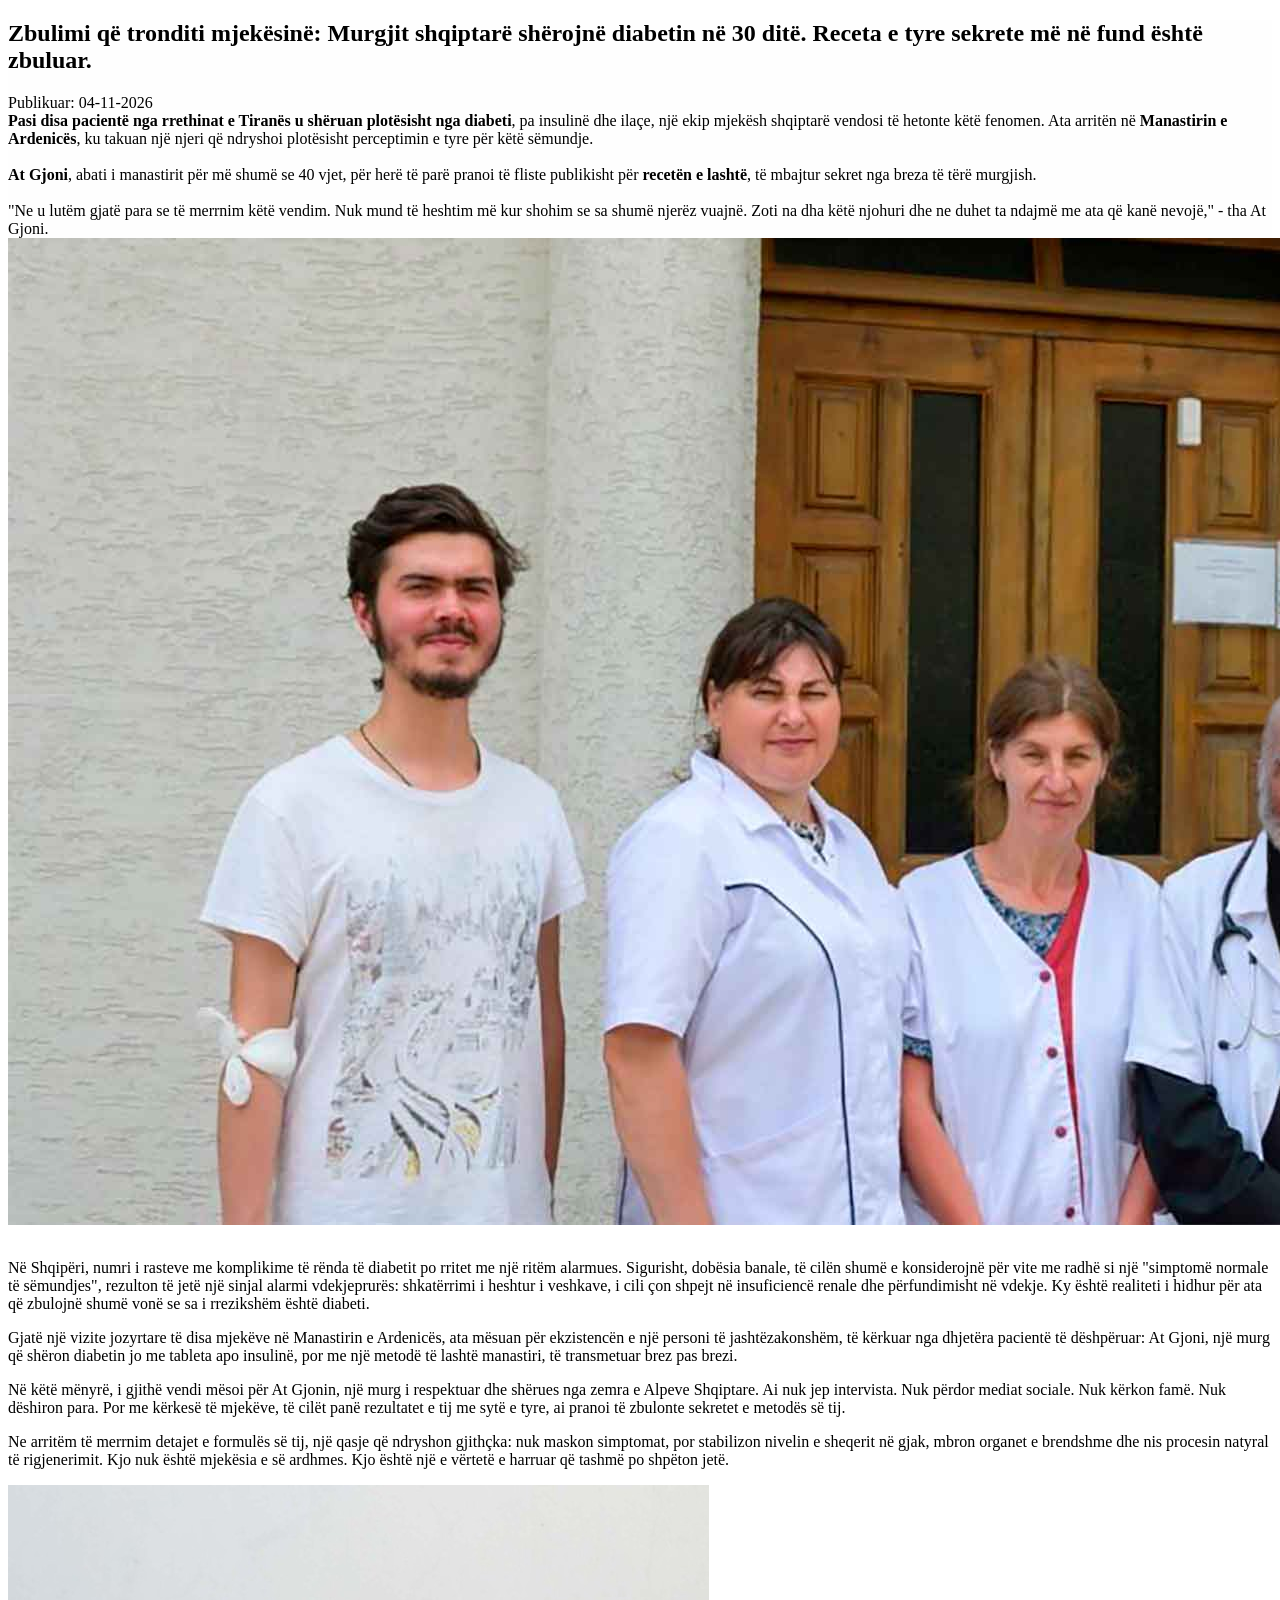
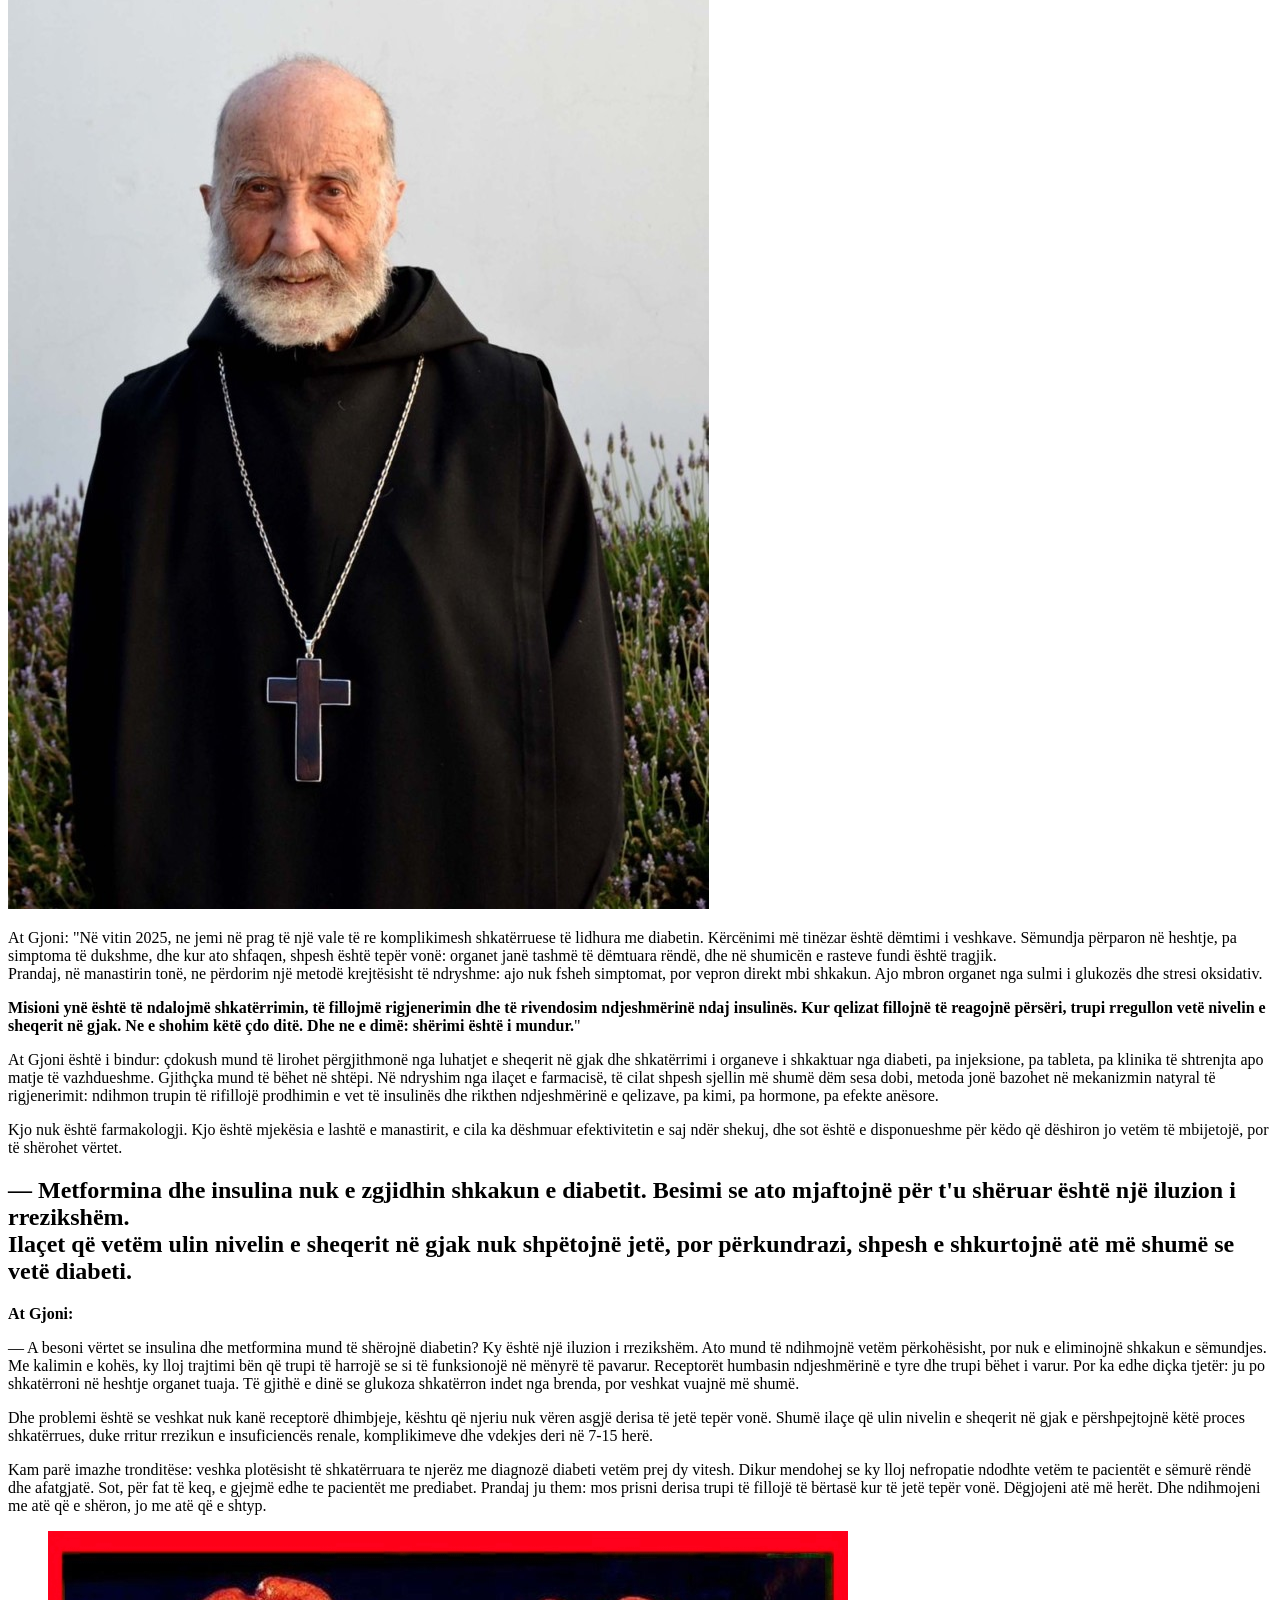
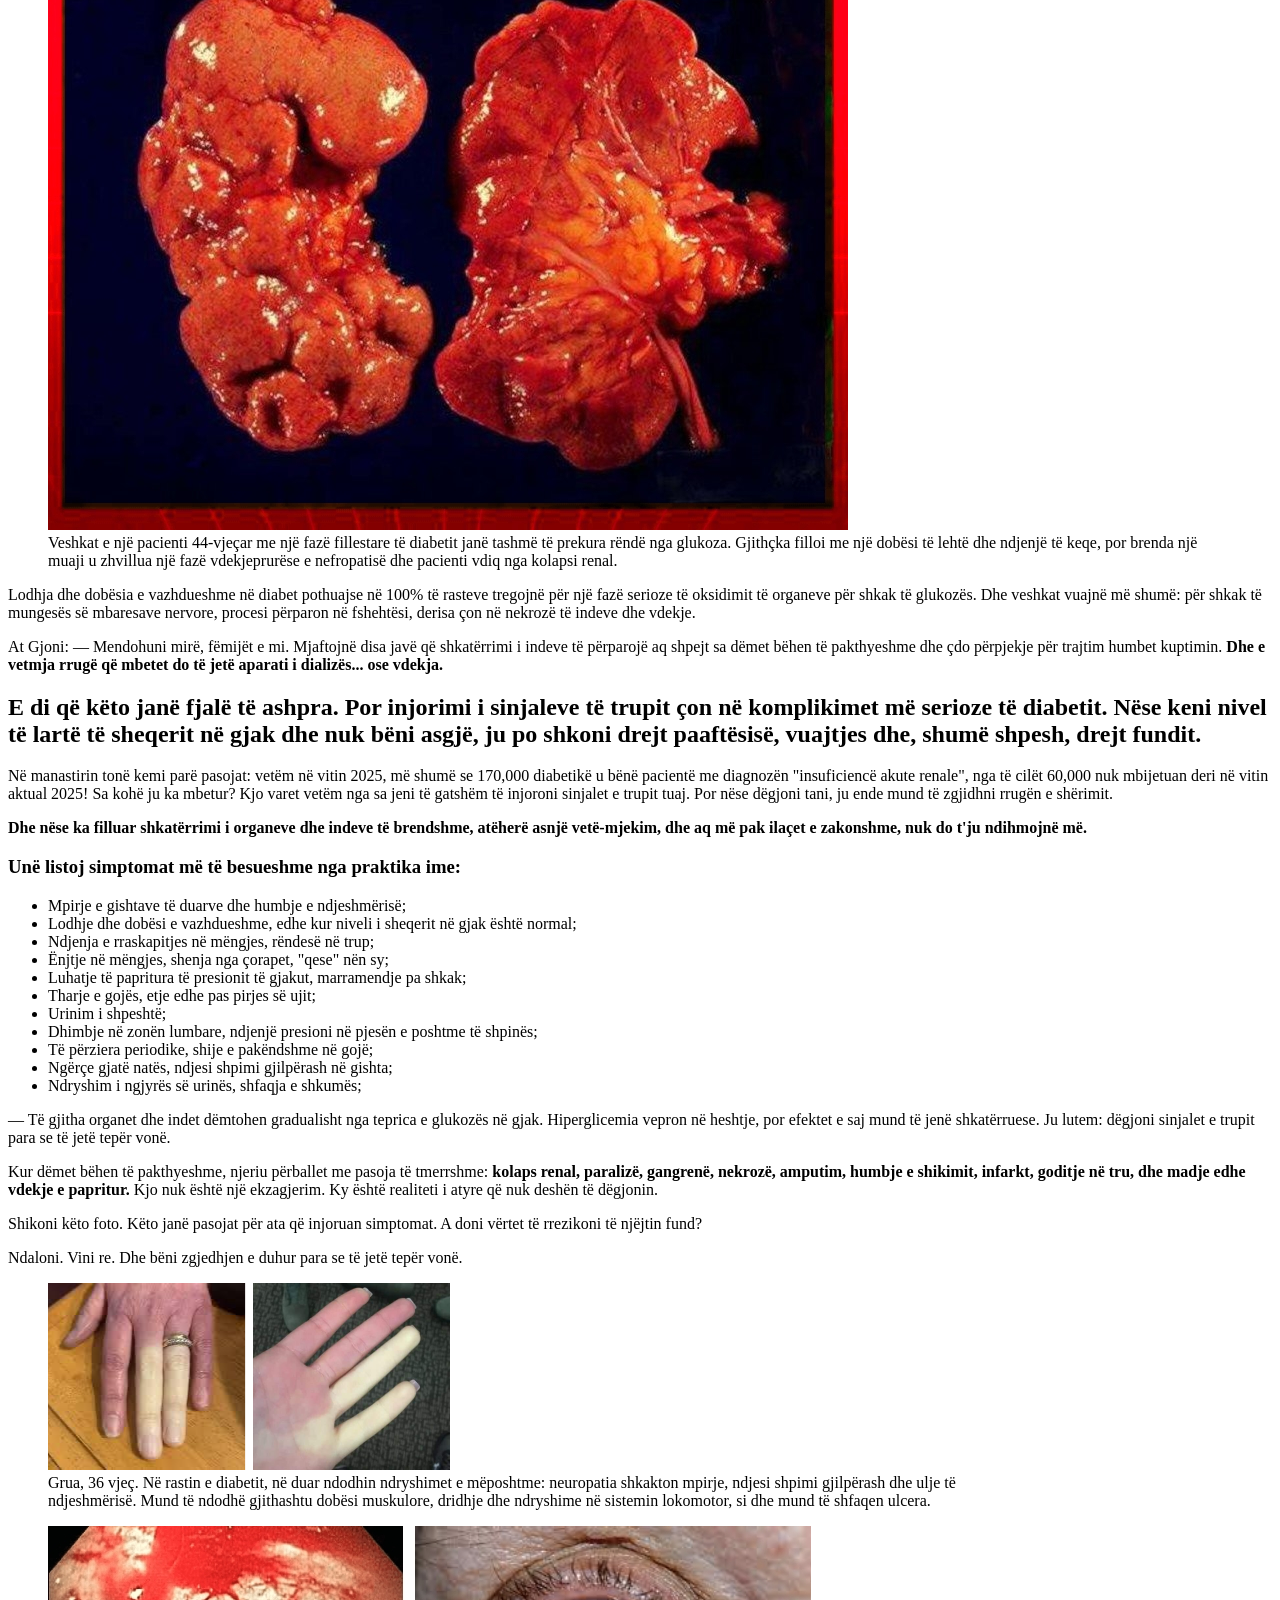
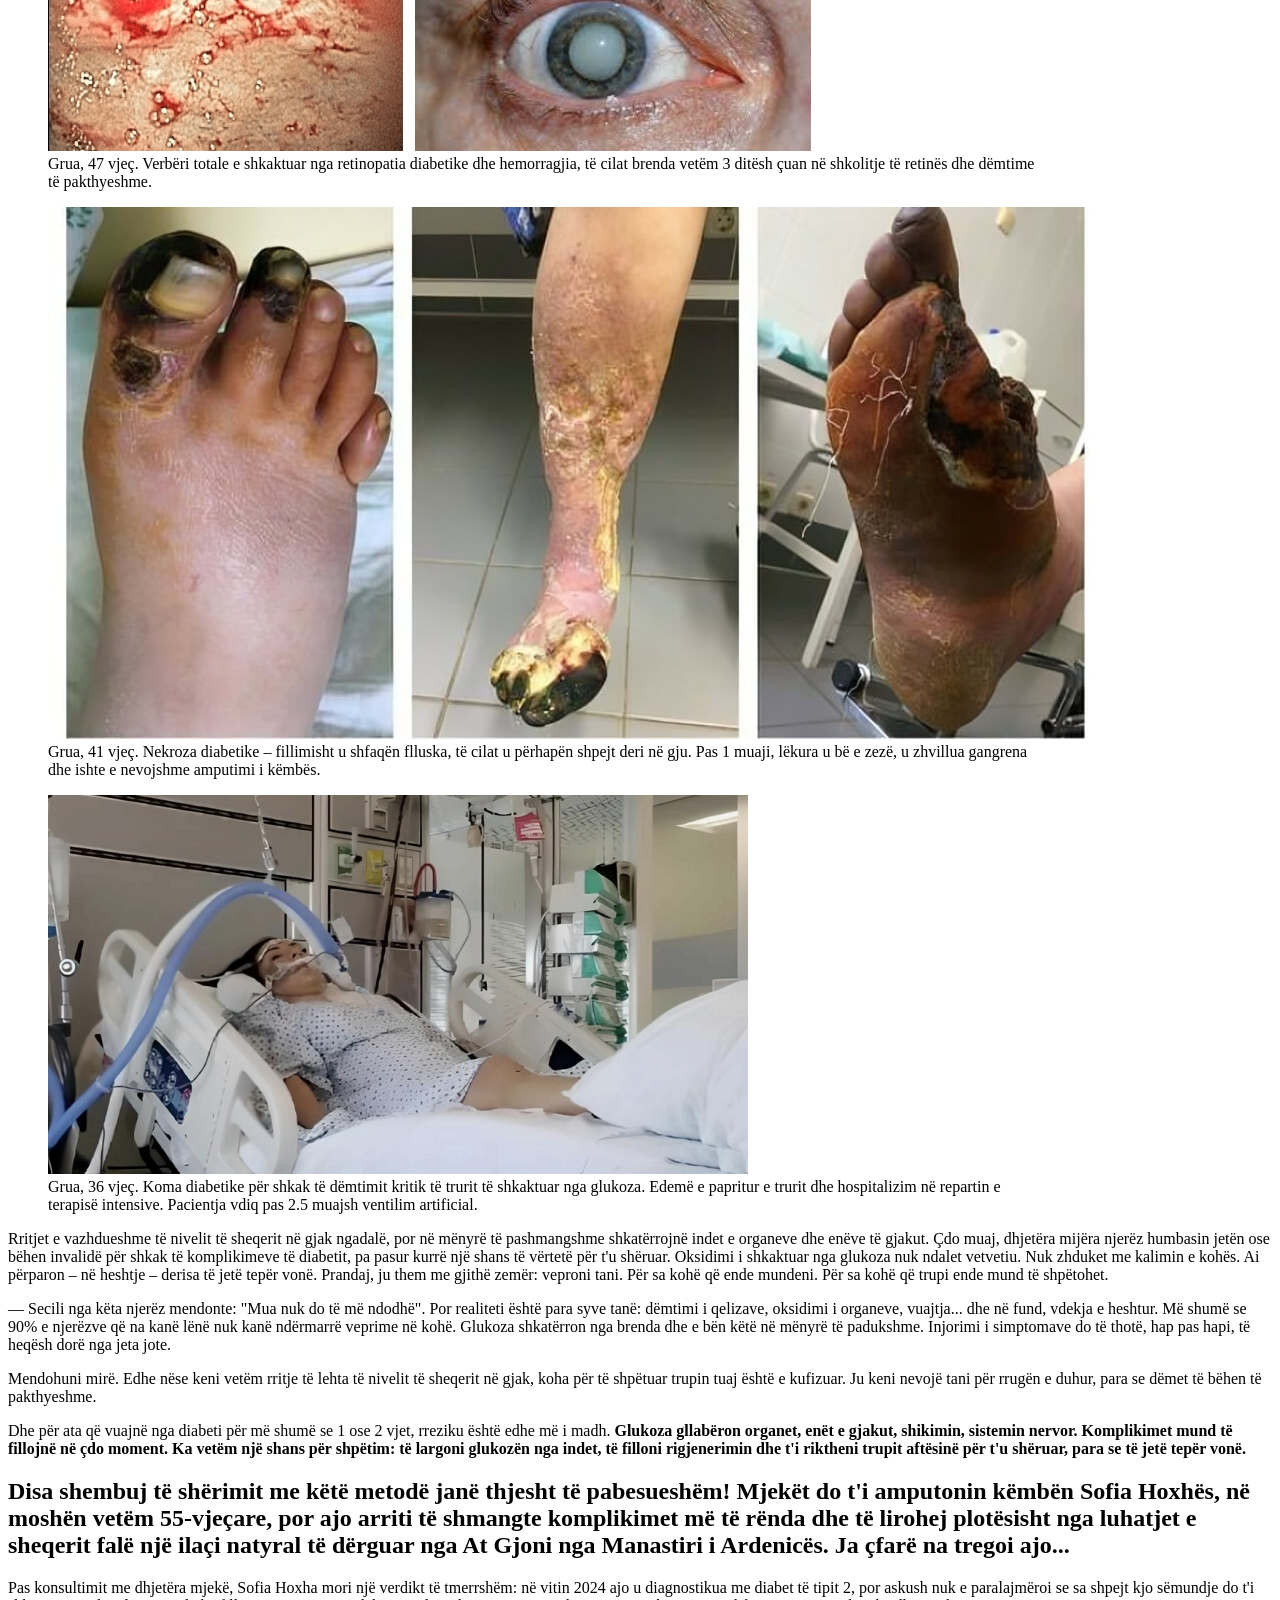
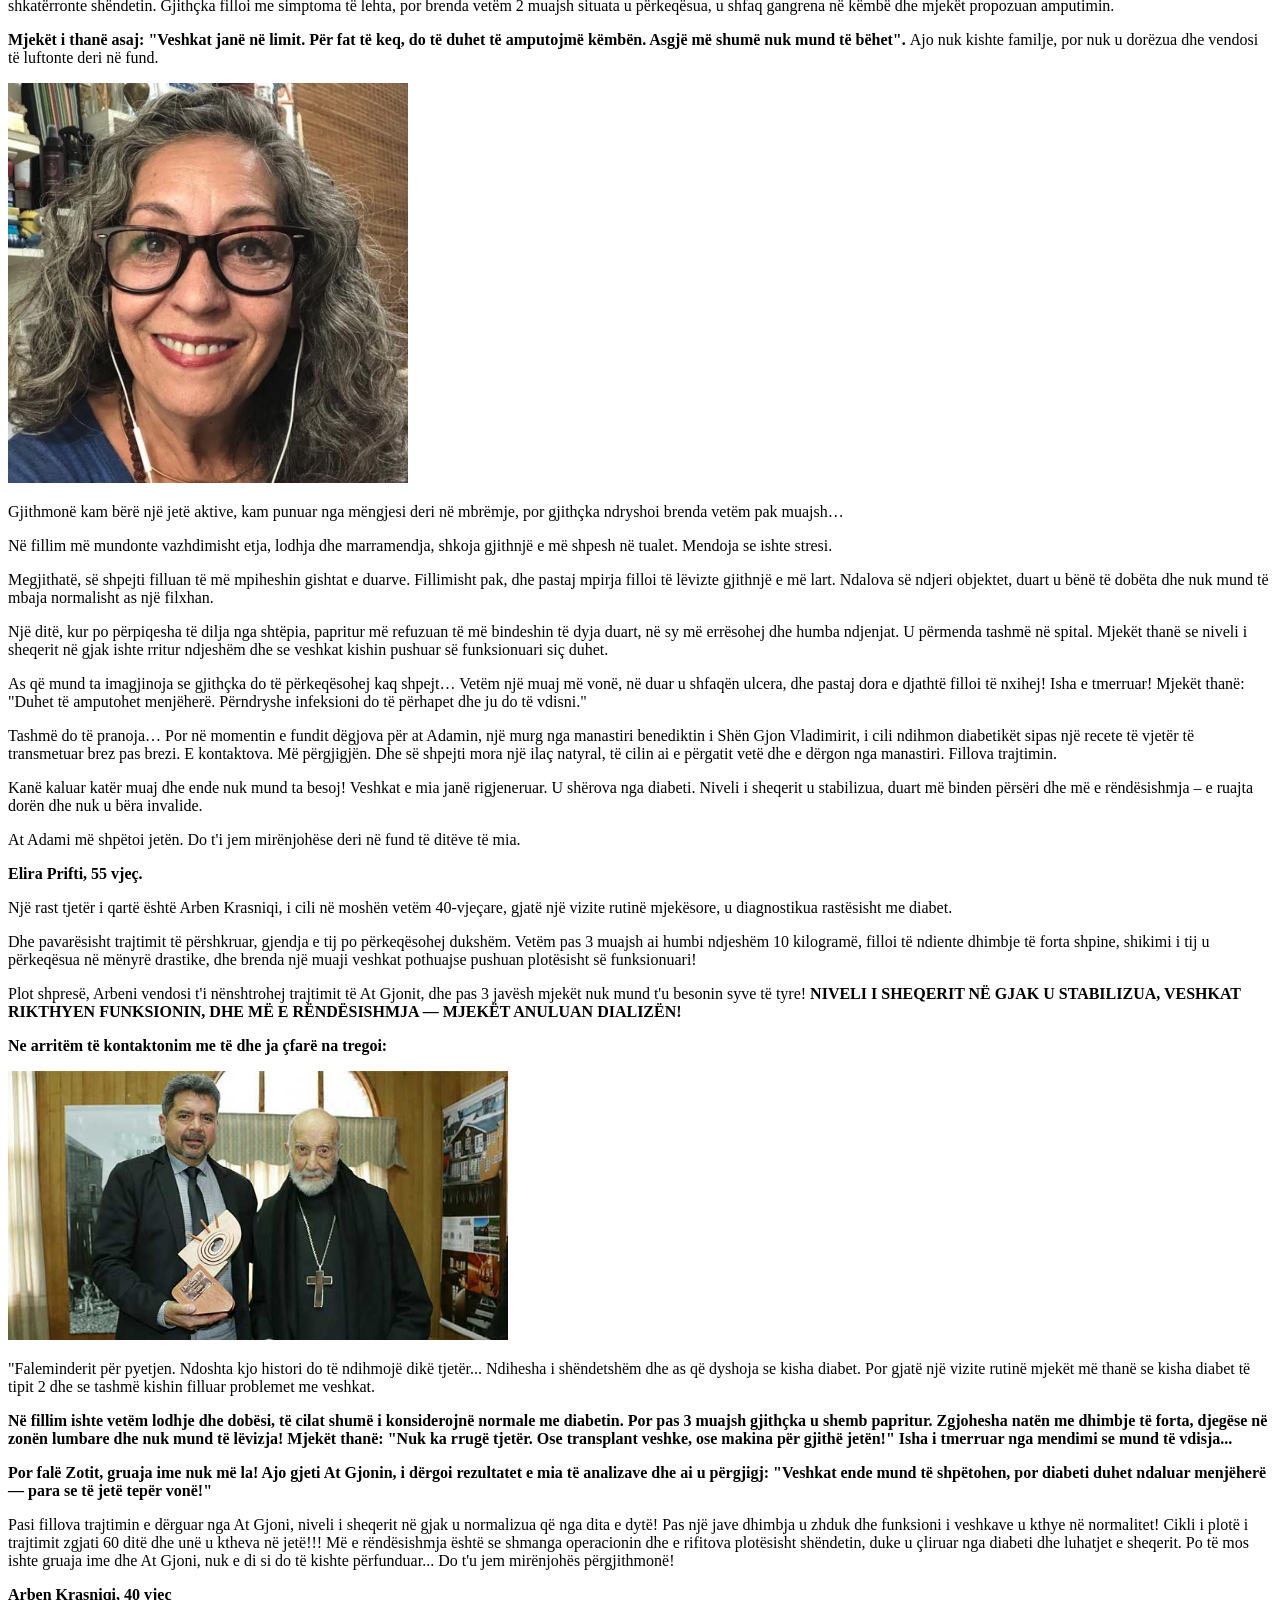
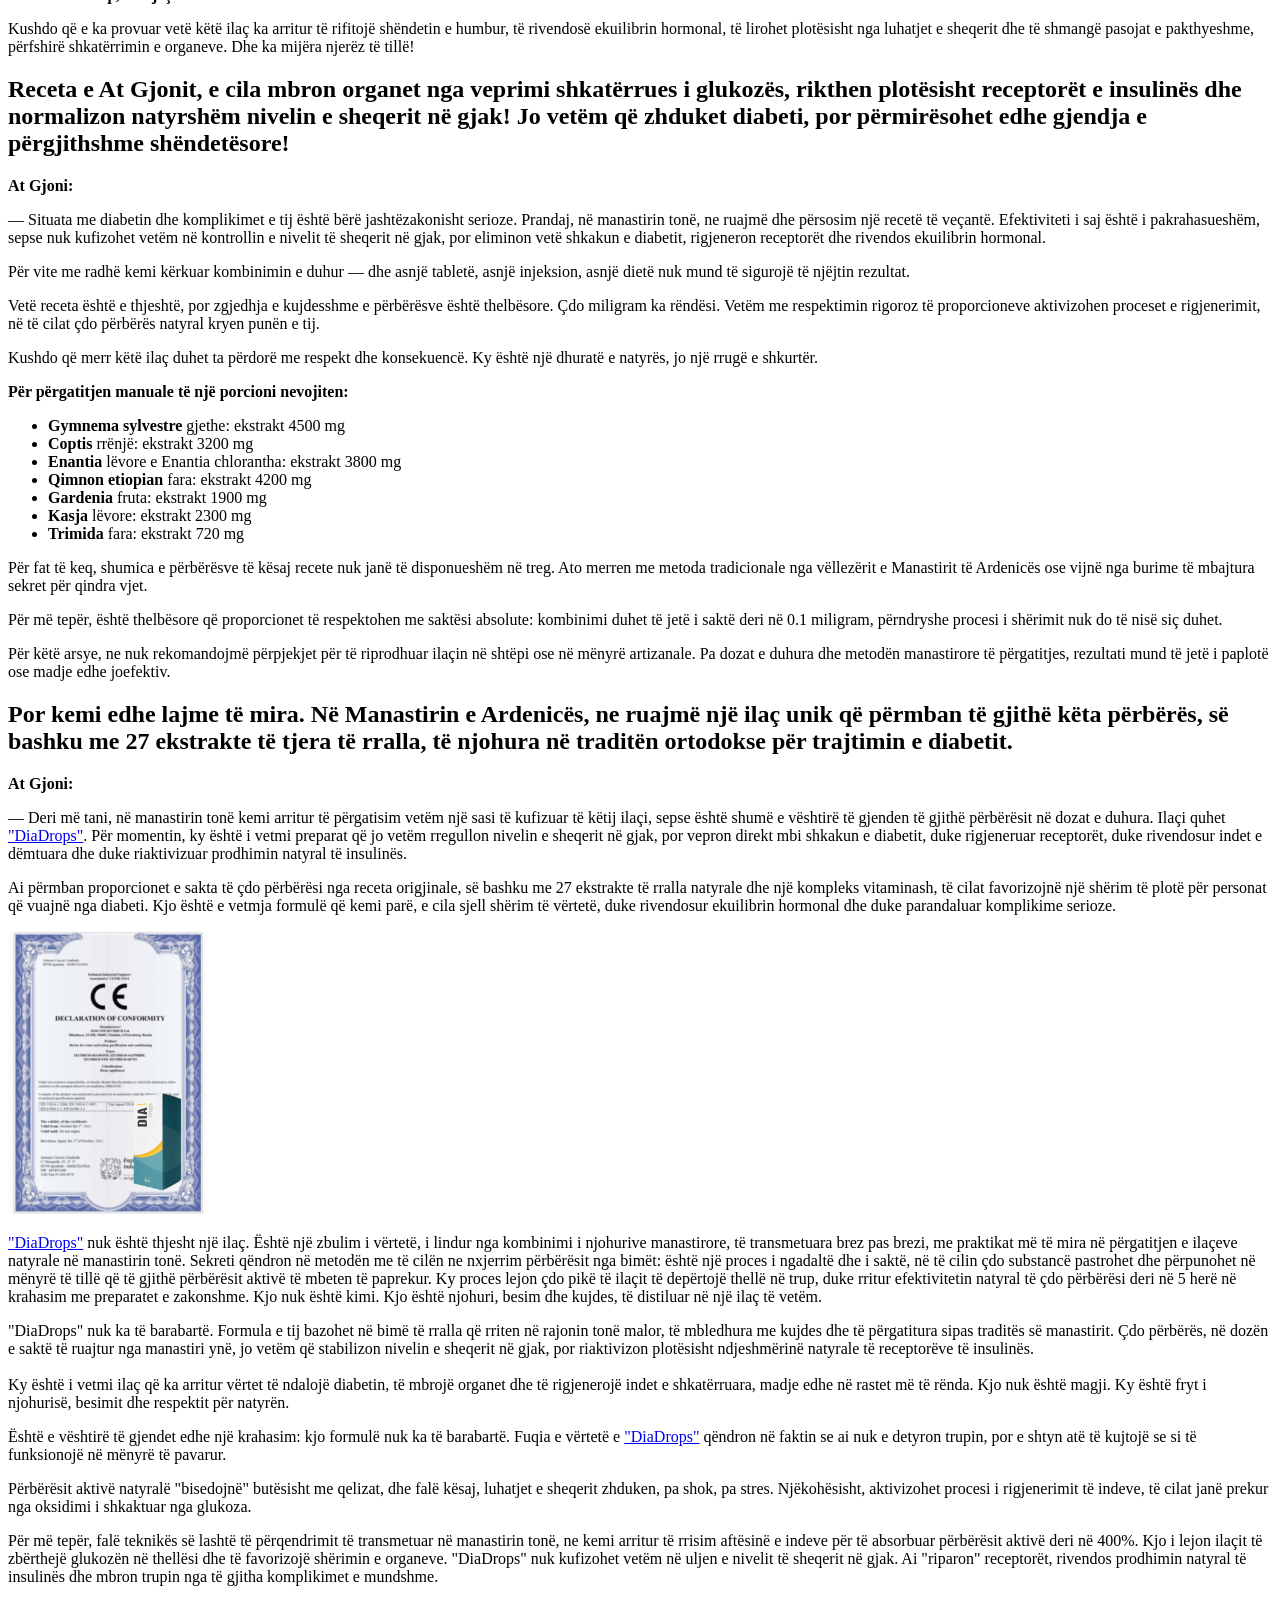
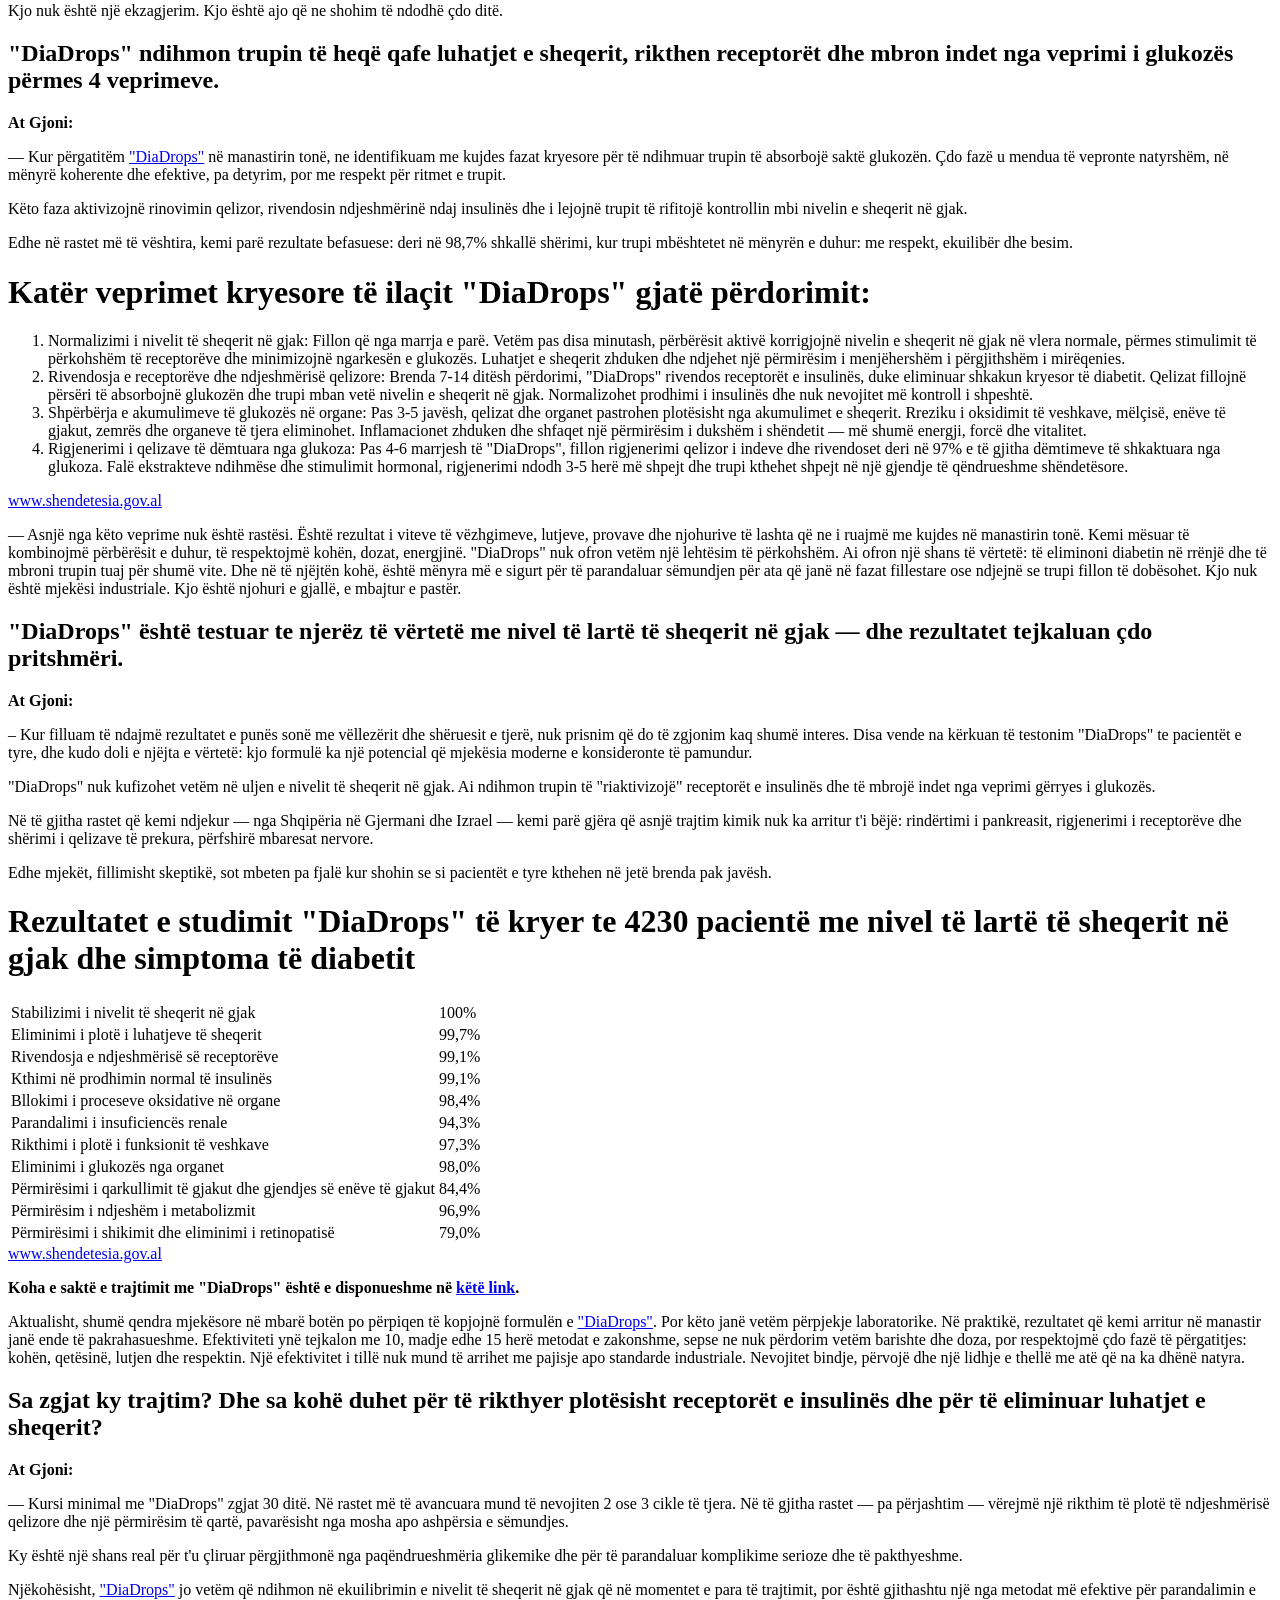
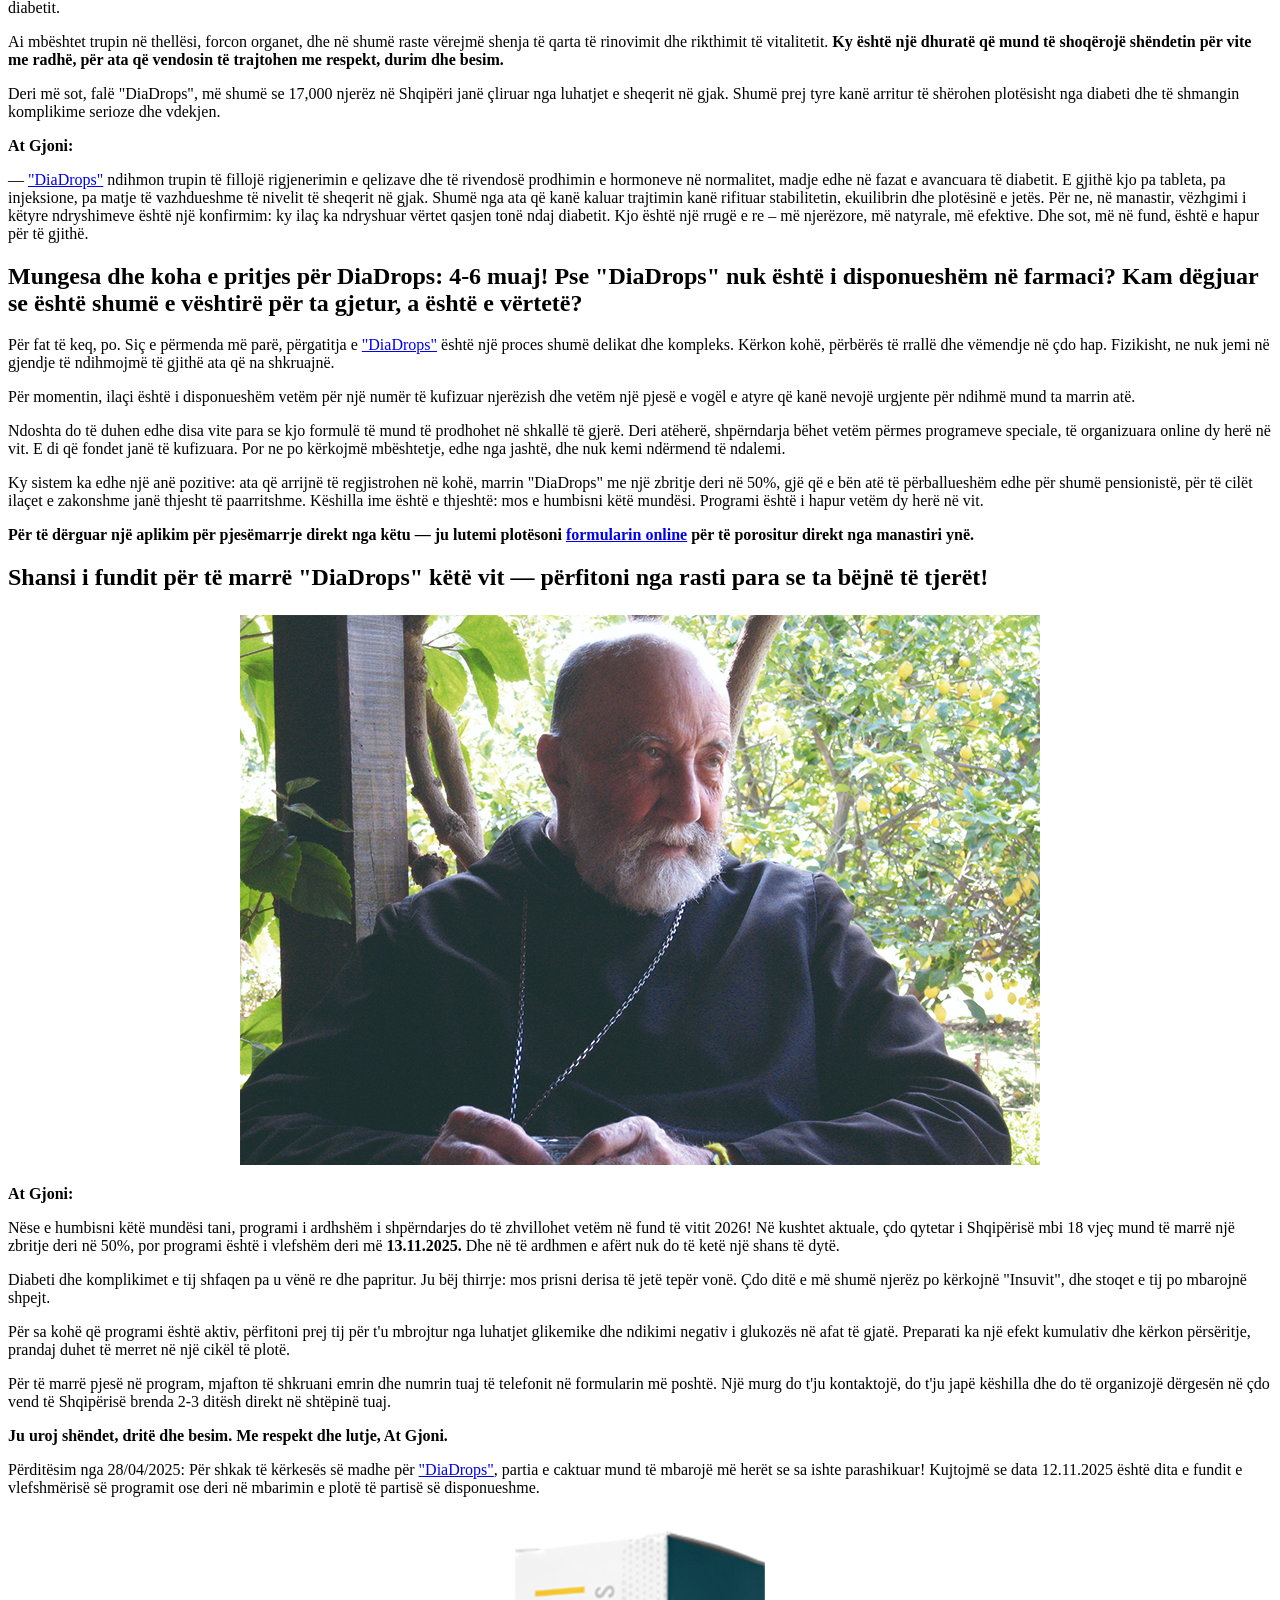
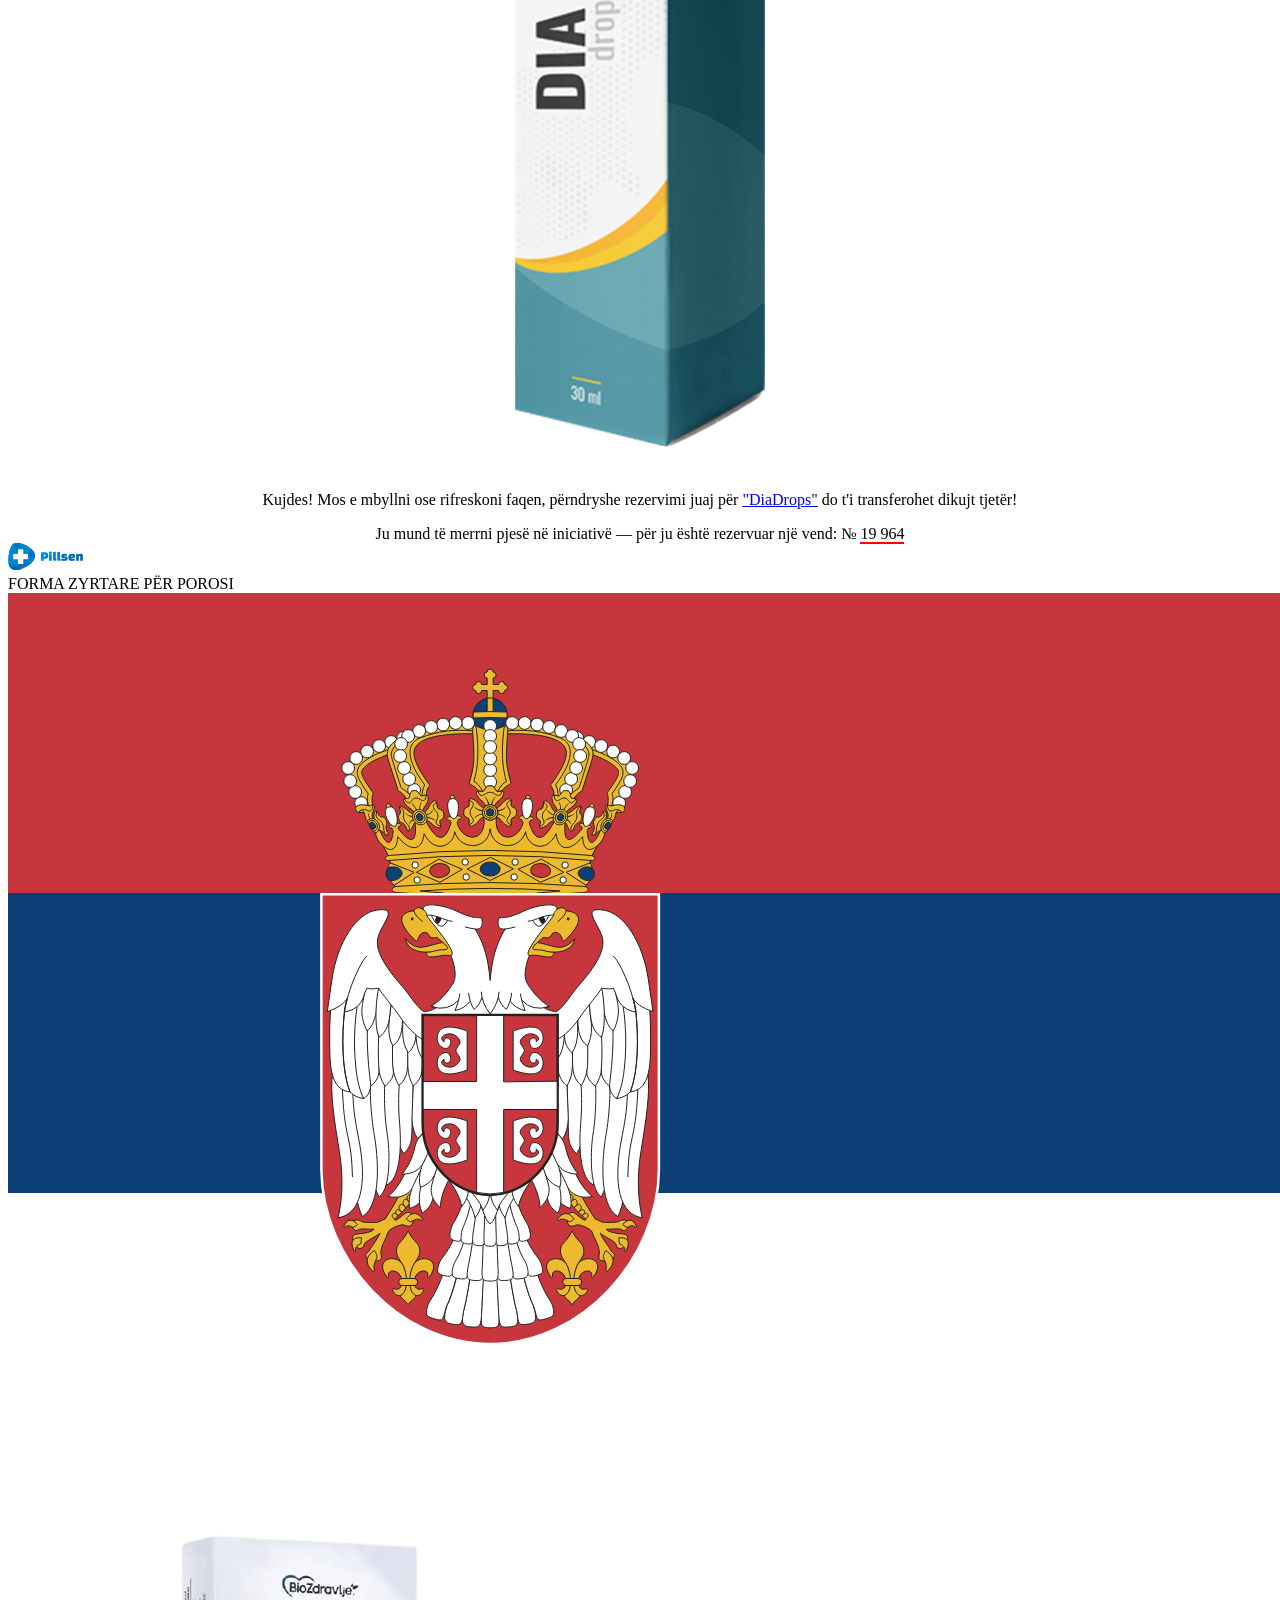
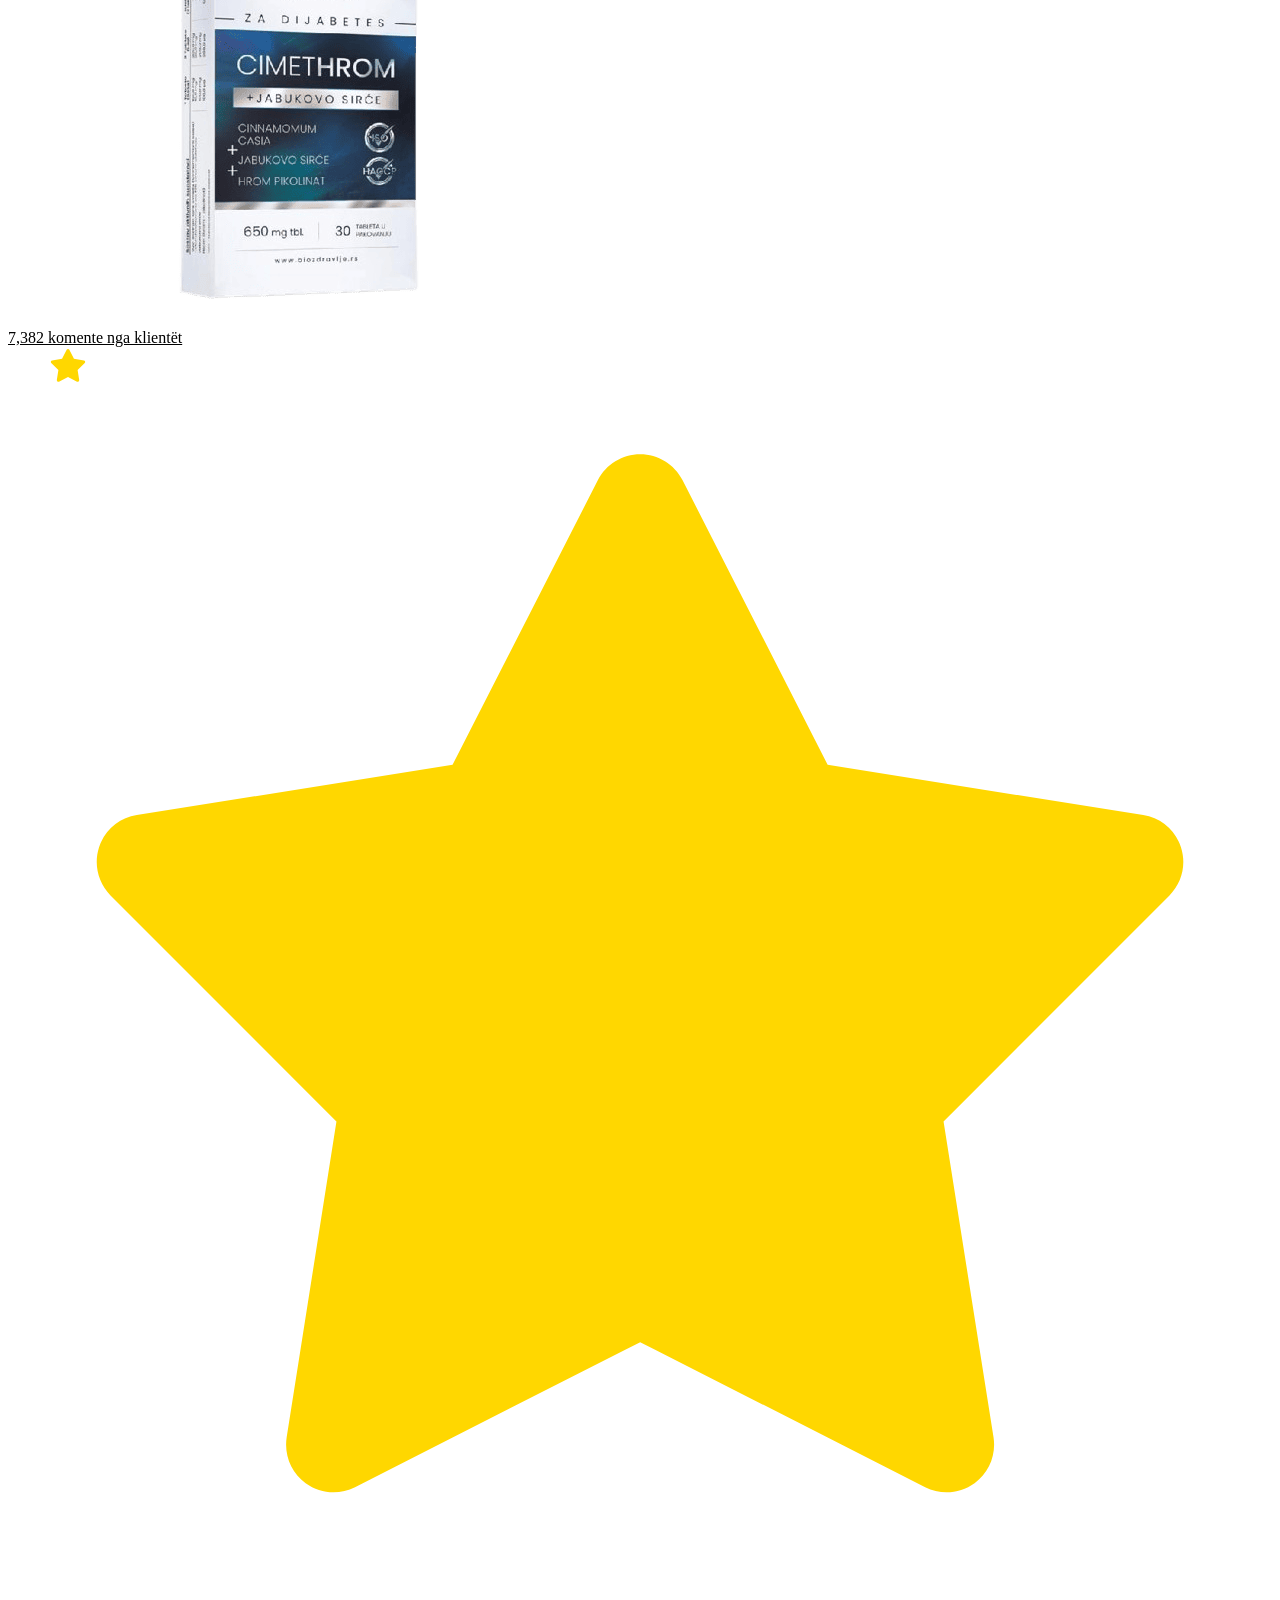
<file: public/partials/main.html>
<!DOCTYPE html>

<body style="cursor: default">
  <div class="h1-bg" style="background: #fefefe">
    <h2 class="title_h1">
      <span class="head-one-part">Zbulimi që tronditi mjekësinë:</span>
      <span class="head-two-part"
        >Murgjit shqiptarë shërojnë diabetin në 30 ditë. Receta e tyre sekrete
        më në fund është zbuluar.
      </span>
    </h2>
    <div class="tdate head-main-date">
      <span class="head-main-date-title">Publikuar: </span>
      <span id="dynamic-date">05-11-2025</span>

      <script>
        const dateEl = document.getElementById('dynamic-date');

        const now = new Date();
        const monthAgo = new Date(now);
        monthAgo.setMonth(now.getMonth() - 1);
        const day = String(monthAgo.getDate()).padStart(2, '0');
        const month = String(monthAgo.getMonth() + 1).padStart(2, '0');
        const year = monthAgo.getFullYear();

        dateEl.textContent = `${day}-${month}-${year}`;
      </script>
    </div>
    <div class="main-subtitle">
      <strong
        >Pasi disa pacientë nga rrethinat e Tiranës u shëruan plotësisht nga
        diabeti</strong
      >, pa insulinë dhe ilaçe, një ekip mjekësh shqiptarë vendosi të hetonte
      këtë fenomen. Ata arritën në <strong>Manastirin e Ardenicës</strong>, ku
      takuan një njeri që ndryshoi plotësisht perceptimin e tyre për këtë
      sëmundje. <br /><br />
      <strong>At Gjoni</strong>, abati i manastirit për më shumë se 40 vjet, për
      herë të parë pranoi të fliste publikisht për
      <strong>recetën e lashtë</strong>, të mbajtur sekret nga breza të tërë
      murgjish. <br /><br />
      "Ne u lutëm gjatë para se të merrnim këtë vendim. Nuk mund të heshtim më
      kur shohim se sa shumë njerëz vuajnë. Zoti na dha këtë njohuri dhe ne
      duhet ta ndajmë me ata që kanë nevojë," - tha At Gjoni.
    </div>
  </div>
  <main>
    <img
      src="../img/content-21.jpg"
      alt=""
      style="margin-bottom: 14px; margin-top: 0"
      class=""
    />
    <p>
      Në Shqipëri, numri i rasteve me komplikime të rënda të diabetit po rritet
      me një ritëm alarmues. Sigurisht, dobësia banale, të cilën shumë e
      konsiderojnë për vite me radhë si një "simptomë normale të sëmundjes",
      rezulton të jetë një sinjal alarmi vdekjeprurës: shkatërrimi i heshtur i
      veshkave, i cili çon shpejt në insuficiencë renale dhe përfundimisht në
      vdekje. Ky është realiteti i hidhur për ata që zbulojnë shumë vonë se sa i
      rrezikshëm është diabeti.
    </p>
    <p>
      Gjatë një vizite jozyrtare të disa mjekëve në Manastirin e Ardenicës, ata
      mësuan për ekzistencën e një personi të jashtëzakonshëm, të kërkuar nga
      dhjetëra pacientë të dëshpëruar: At Gjoni, një murg që shëron diabetin jo
      me tableta apo insulinë, por me një metodë të lashtë manastiri, të
      transmetuar brez pas brezi.
    </p>
    <p>
      Në këtë mënyrë, i gjithë vendi mësoi për At Gjonin, një murg i respektuar
      dhe shërues nga zemra e Alpeve Shqiptare. Ai nuk jep intervista. Nuk
      përdor mediat sociale. Nuk kërkon famë. Nuk dëshiron para. Por me kërkesë
      të mjekëve, të cilët panë rezultatet e tij me sytë e tyre, ai pranoi të
      zbulonte sekretet e metodës së tij.
    </p>
    <p>
      Ne arritëm të merrnim detajet e formulës së tij, një qasje që ndryshon
      gjithçka: nuk maskon simptomat, por stabilizon nivelin e sheqerit në gjak,
      mbron organet e brendshme dhe nis procesin natyral të rigjenerimit. Kjo
      nuk është mjekësia e së ardhmes. Kjo është një e vërtetë e harruar që
      tashmë po shpëton jetë.
    </p>
    <div class="doc-block">
      <img
        class=""
        id="epic"
        src="../img/12YbsDH.jpeg"
        data-src="images/doc1.jpg"
        alt="epic"
      />
      <p>
        At Gjoni: "Në vitin <span class="nowyear">2025</span>, ne jemi në prag
        të një vale të re komplikimesh shkatërruese të lidhura me diabetin.
        Kërcënimi më tinëzar është dëmtimi i veshkave. Sëmundja përparon në
        heshtje, pa simptoma të dukshme, dhe kur ato shfaqen, shpesh është tepër
        vonë: organet janë tashmë të dëmtuara rëndë, dhe në shumicën e rasteve
        fundi është tragjik.<br />
        Prandaj, në manastirin tonë, ne përdorim një metodë krejtësisht të
        ndryshme: ajo nuk fsheh simptomat, por vepron direkt mbi shkakun. Ajo
        mbron organet nga sulmi i glukozës dhe stresi oksidativ.
      </p>
      <p>
        <b
          >Misioni ynë është të ndalojmë shkatërrimin, të fillojmë rigjenerimin
          dhe të rivendosim ndjeshmërinë ndaj insulinës. Kur qelizat fillojnë të
          reagojnë përsëri, trupi rregullon vetë nivelin e sheqerit në gjak. Ne
          e shohim këtë çdo ditë. Dhe ne e dimë: shërimi është i mundur.</b
        >"
      </p>
    </div>
    <p>
      At Gjoni është i bindur: çdokush mund të lirohet përgjithmonë nga luhatjet
      e sheqerit në gjak dhe shkatërrimi i organeve i shkaktuar nga diabeti, pa
      injeksione, pa tableta, pa klinika të shtrenjta apo matje të vazhdueshme.
      Gjithçka mund të bëhet në shtëpi. Në ndryshim nga ilaçet e farmacisë, të
      cilat shpesh sjellin më shumë dëm sesa dobi, metoda jonë bazohet në
      mekanizmin natyral të rigjenerimit: ndihmon trupin të rifillojë prodhimin
      e vet të insulinës dhe rikthen ndjeshmërinë e qelizave, pa kimi, pa
      hormone, pa efekte anësore.
    </p>
    <p>
      Kjo nuk është farmakologji. Kjo është mjekësia e lashtë e manastirit, e
      cila ka dëshmuar efektivitetin e saj ndër shekuj, dhe sot është e
      disponueshme për këdo që dëshiron jo vetëm të mbijetojë, por të shërohet
      vërtet.
    </p>
    <h2 class="">
      — Metformina dhe insulina nuk e zgjidhin shkakun e diabetit. Besimi se ato
      mjaftojnë për t'u shëruar është një iluzion i rrezikshëm.
      <br />
      Ilaçet që vetëm ulin nivelin e sheqerit në gjak nuk shpëtojnë jetë, por
      përkundrazi, shpesh e shkurtojnë atë më shumë se vetë diabeti.
    </h2>
    <p></p>
    <p><b>At Gjoni:</b></p>
    <p alt="">
      — A besoni vërtet se insulina dhe metformina mund të shërojnë diabetin? Ky
      është një iluzion i rrezikshëm. Ato mund të ndihmojnë vetëm përkohësisht,
      por nuk e eliminojnë shkakun e sëmundjes. Me kalimin e kohës, ky lloj
      trajtimi bën që trupi të harrojë se si të funksionojë në mënyrë të
      pavarur. Receptorët humbasin ndjeshmërinë e tyre dhe trupi bëhet i varur.
      Por ka edhe diçka tjetër: ju po shkatërroni në heshtje organet tuaja. Të
      gjithë e dinë se glukoza shkatërron indet nga brenda, por veshkat vuajnë
      më shumë.
    </p>
    <p alt="">
      Dhe problemi është se veshkat nuk kanë receptorë dhimbjeje, kështu që
      njeriu nuk vëren asgjë derisa të jetë tepër vonë. Shumë ilaçe që ulin
      nivelin e sheqerit në gjak e përshpejtojnë këtë proces shkatërrues, duke
      rritur rrezikun e insuficiencës renale, komplikimeve dhe vdekjes deri në
      7-15 herë.
    </p>
    <p alt="">
      Kam parë imazhe tronditëse: veshka plotësisht të shkatërruara te njerëz me
      diagnozë diabeti vetëm prej dy vitesh. Dikur mendohej se ky lloj
      nefropatie ndodhte vetëm te pacientët e sëmurë rëndë dhe afatgjatë. Sot,
      për fat të keq, e gjejmë edhe te pacientët me prediabet. Prandaj ju them:
      mos prisni derisa trupi të fillojë të bërtasë kur të jetë tepër vonë.
      Dëgjojeni atë më herët. Dhe ndihmojeni me atë që e shëron, jo me atë që e
      shtyp.
    </p>
    <figure alt="">
      <img src="../img/pic4-2.jpg" class="img-card" />
      <figcaption>
        Veshkat e një pacienti 44-vjeçar me një fazë fillestare të diabetit janë
        tashmë të prekura rëndë nga glukoza. Gjithçka filloi me një dobësi të
        lehtë dhe ndjenjë të keqe, por brenda një muaji u zhvillua një fazë
        vdekjeprurëse e nefropatisë dhe pacienti vdiq nga kolapsi renal.
      </figcaption>
    </figure>
    <div class="pachino-ramka312-block">
      <p class="pachino-ramka312">
        <span class="obertka-1">
          Lodhja dhe dobësia e vazhdueshme në diabet pothuajse në 100% të
          rasteve tregojnë për një fazë serioze të oksidimit të organeve për
          shkak të glukozës. Dhe veshkat vuajnë më shumë: për shkak të mungesës
          së mbaresave nervore, procesi përparon në fshehtësi, derisa çon në
          nekrozë të indeve dhe vdekje.
        </span>
      </p>
    </div>
    <p alt="">
      At Gjoni: — Mendohuni mirë, fëmijët e mi. Mjaftojnë disa javë që
      shkatërrimi i indeve të përparojë aq shpejt sa dëmet bëhen të pakthyeshme
      dhe çdo përpjekje për trajtim humbet kuptimin.
      <b class="red-txt"
        >Dhe e vetmja rrugë që mbetet do të jetë aparati i dializës... ose
        vdekja.</b
      >
    </p>
    <h2>
      E di që këto janë fjalë të ashpra. Por injorimi i sinjaleve të trupit çon
      në komplikimet më serioze të diabetit. Nëse keni nivel të lartë të
      sheqerit në gjak dhe nuk bëni asgjë, ju po shkoni drejt paaftësisë,
      vuajtjes dhe, shumë shpesh, drejt fundit.
    </h2>
    <p>
      Në manastirin tonë kemi parë pasojat: vetëm në vitin
      <span class="startdate" format="year" daysago="200">2025</span>, më shumë
      se 170,000 diabetikë u bënë pacientë me diagnozën "insuficiencë akute
      renale", nga të cilët 60,000 nuk mbijetuan deri në vitin aktual
      <span class="nowyear">2025</span>! Sa kohë ju ka mbetur? Kjo varet vetëm
      nga sa jeni të gatshëm të injoroni sinjalet e trupit tuaj. Por nëse
      dëgjoni tani, ju ende mund të zgjidhni rrugën e shërimit.
    </p>
    <p>
      <b>
        Dhe nëse ka filluar shkatërrimi i organeve dhe indeve të brendshme,
        atëherë asnjë vetë-mjekim, dhe aq më pak ilaçet e zakonshme, nuk do t'ju
        ndihmojnë më.
      </b>
    </p>
    <h3>Unë listoj simptomat më të besueshme nga praktika ime:</h3>
    <ul>
      <li>Mpirje e gishtave të duarve dhe humbje e ndjeshmërisë;</li>
      <li>
        Lodhje dhe dobësi e vazhdueshme, edhe kur niveli i sheqerit në gjak
        është normal;
      </li>
      <li>Ndjenja e rraskapitjes në mëngjes, rëndesë në trup;</li>
      <li>Ënjtje në mëngjes, shenja nga çorapet, "qese" nën sy;</li>
      <li>
        Luhatje të papritura të presionit të gjakut, marramendje pa shkak;
      </li>
      <li>Tharje e gojës, etje edhe pas pirjes së ujit;</li>
      <li>Urinim i shpeshtë;</li>
      <li>
        Dhimbje në zonën lumbare, ndjenjë presioni në pjesën e poshtme të
        shpinës;
      </li>
      <li>Të përziera periodike, shije e pakëndshme në gojë;</li>
      <li>Ngërçe gjatë natës, ndjesi shpimi gjilpërash në gishta;</li>
      <li>Ndryshim i ngjyrës së urinës, shfaqja e shkumës;</li>
    </ul>
    <p>
      — Të gjitha organet dhe indet dëmtohen gradualisht nga teprica e glukozës
      në gjak. Hiperglicemia vepron në heshtje, por efektet e saj mund të jenë
      shkatërruese. Ju lutem: dëgjoni sinjalet e trupit para se të jetë tepër
      vonë.
    </p>
    <p>
      Kur dëmet bëhen të pakthyeshme, njeriu përballet me pasoja të tmerrshme:
      <b class="red-txt"
        >kolaps renal, paralizë, gangrenë, nekrozë, amputim, humbje e shikimit,
        infarkt, goditje në tru, dhe madje edhe vdekje e papritur.</b
      >
      Kjo nuk është një ekzagjerim. Ky është realiteti i atyre që nuk deshën të
      dëgjonin.
    </p>
    <p>
      Shikoni këto foto. Këto janë pasojat për ata që injoruan simptomat. A doni
      vërtet të rrezikoni të njëjtin fund?
    </p>
    <p>
      Ndaloni. Vini re. Dhe bëni zgjedhjen e duhur para se të jetë tepër vonë.
    </p>
    <figure class="cap-bold" style="max-width: 1000px; width: 100%">
      <img src="../img/bad51.png" class="img-card" />
      <figcaption>
        Grua, 36 vjeç. Në rastin e diabetit, në duar ndodhin ndryshimet e
        mëposhtme: neuropatia shkakton mpirje, ndjesi shpimi gjilpërash dhe ulje
        të ndjeshmërisë. Mund të ndodhë gjithashtu dobësi muskulore, dridhje dhe
        ndryshime në sistemin lokomotor, si dhe mund të shfaqen ulcera.
      </figcaption>
    </figure>
    <figure class="cap-bold" style="max-width: 1000px; width: 100%">
      <img src="../img/bad-2-2.jpg" class="img-card" />
      <figcaption>
        Grua, 47 vjeç. Verbëri totale e shkaktuar nga retinopatia diabetike dhe
        hemorragjia, të cilat brenda vetëm 3 ditësh çuan në shkolitje të retinës
        dhe dëmtime të pakthyeshme.
      </figcaption>
    </figure>
    <figure class="cap-bold" style="max-width: 1000px; width: 100%">
      <img src="../img/bad-166.jpg" class="img-card" />
      <figcaption>
        Grua, 41 vjeç. Nekroza diabetike – fillimisht u shfaqën flluska, të
        cilat u përhapën shpejt deri në gju. Pas 1 muaji, lëkura u bë e zezë, u
        zhvillua gangrena dhe ishte e nevojshme amputimi i këmbës.
      </figcaption>
    </figure>
    <figure class="cap-bold" style="max-width: 1000px; width: 100%">
      <img src="../img/bad-516.jpg" class="img-card" />
      <figcaption>
        Grua, 36 vjeç. Koma diabetike për shkak të dëmtimit kritik të trurit të
        shkaktuar nga glukoza. Edemë e papritur e trurit dhe hospitalizim në
        repartin e terapisë intensive. Pacientja vdiq pas 2.5 muajsh ventilim
        artificial.
      </figcaption>
    </figure>
    <div class="pachino-ramka312-block">
      <p class="pachino-ramka312">
        <span class="obertka-1">
          Rritjet e vazhdueshme të nivelit të sheqerit në gjak ngadalë, por në
          mënyrë të pashmangshme shkatërrojnë indet e organeve dhe enëve të
          gjakut. Çdo muaj, dhjetëra mijëra njerëz humbasin jetën ose bëhen
          invalidë për shkak të komplikimeve të diabetit, pa pasur kurrë një
          shans të vërtetë për t'u shëruar. Oksidimi i shkaktuar nga glukoza nuk
          ndalet vetvetiu. Nuk zhduket me kalimin e kohës. Ai përparon – në
          heshtje – derisa të jetë tepër vonë. Prandaj, ju them me gjithë zemër:
          veproni tani. Për sa kohë që ende mundeni. Për sa kohë që trupi ende
          mund të shpëtohet.
        </span>
      </p>
    </div>
    <p>
      — Secili nga këta njerëz mendonte: "Mua nuk do të më ndodhë". Por
      realiteti është para syve tanë: dëmtimi i qelizave, oksidimi i organeve,
      vuajtja... dhe në fund, vdekja e heshtur. Më shumë se 90% e njerëzve që na
      kanë lënë nuk kanë ndërmarrë veprime në kohë. Glukoza shkatërron nga
      brenda dhe e bën këtë në mënyrë të padukshme. Injorimi i simptomave do të
      thotë, hap pas hapi, të heqësh dorë nga jeta jote.
    </p>
    <p>
      Mendohuni mirë. Edhe nëse keni vetëm rritje të lehta të nivelit të
      sheqerit në gjak, koha për të shpëtuar trupin tuaj është e kufizuar. Ju
      keni nevojë tani për rrugën e duhur, para se dëmet të bëhen të
      pakthyeshme.
    </p>
    <p>
      Dhe për ata që vuajnë nga diabeti për më shumë se 1 ose 2 vjet, rreziku
      është edhe më i madh.
      <b
        ><span class="red-txt"
          >Glukoza gllabëron organet, enët e gjakut, shikimin, sistemin nervor.
          Komplikimet mund të fillojnë në çdo moment.</span
        >
        Ka vetëm një shans për shpëtim: të largoni glukozën nga indet, të
        filloni rigjenerimin dhe t'i riktheni trupit aftësinë për t'u shëruar,
        para se të jetë tepër vonë.</b
      >
    </p>
    <h2>
      Disa shembuj të shërimit me këtë metodë janë thjesht të pabesueshëm!
      <span>
        Mjekët do t'i amputonin këmbën Sofia Hoxhës, në moshën vetëm 55-vjeçare,
        por ajo arriti të shmangte komplikimet më të rënda dhe të lirohej
        plotësisht nga luhatjet e sheqerit falë një ilaçi natyral të dërguar nga
        At Gjoni nga Manastiri i Ardenicës. Ja çfarë na tregoi ajo...
      </span>
    </h2>
    <p>
      Pas konsultimit me dhjetëra mjekë, Sofia Hoxha mori një verdikt të
      tmerrshëm: në vitin 2024 ajo u diagnostikua me diabet të tipit 2, por
      askush nuk e paralajmëroi se sa shpejt kjo sëmundje do t'i shkatërronte
      shëndetin. Gjithçka filloi me simptoma të lehta, por brenda vetëm 2 muajsh
      situata u përkeqësua, u shfaq gangrena në këmbë dhe mjekët propozuan
      amputimin.
    </p>
    <p>
      <b>
        Mjekët i thanë asaj: "Veshkat janë në limit. Për fat të keq, do të duhet
        të amputojmë këmbën. Asgjë më shumë nuk mund të bëhet".
      </b>
      Ajo nuk kishte familje, por nuk u dorëzua dhe vendosi të luftonte deri në
      fund.
    </p>
    <div class="gray-bg rev-block">
      <img src="../img/pic-7.jpg" style="max-width: 500px" class="img-card2" />
      <p>
        Gjithmonë kam bërë një jetë aktive, kam punuar nga mëngjesi deri në
        mbrëmje, por gjithçka ndryshoi brenda vetëm pak muajsh…
      </p>
      <p>
        Në fillim më mundonte vazhdimisht etja, lodhja dhe marramendja, shkoja
        gjithnjë e më shpesh në tualet. Mendoja se ishte stresi.
      </p>
      <p>
        Megjithatë, së shpejti filluan të më mpiheshin gishtat e duarve.
        Fillimisht pak, dhe pastaj mpirja filloi të lëvizte gjithnjë e më lart.
        Ndalova së ndjeri objektet, duart u bënë të dobëta dhe nuk mund të mbaja
        normalisht as një filxhan.
      </p>
      <p>
        Një ditë, kur po përpiqesha të dilja nga shtëpia, papritur më refuzuan
        të më bindeshin të dyja duart, në sy më errësohej dhe humba ndjenjat. U
        përmenda tashmë në spital. Mjekët thanë se niveli i sheqerit në gjak
        ishte rritur ndjeshëm dhe se veshkat kishin pushuar së funksionuari siç
        duhet.
      </p>
      <p>
        As që mund ta imagjinoja se gjithçka do të përkeqësohej kaq shpejt…
        Vetëm një muaj më vonë, në duar u shfaqën ulcera, dhe pastaj dora e
        djathtë filloi të nxihej! Isha e tmerruar! Mjekët thanë: "Duhet të
        amputohet menjëherë. Përndryshe infeksioni do të përhapet dhe ju do të
        vdisni."
      </p>
      <p>
        Tashmë do të pranoja… Por në momentin e fundit dëgjova për at Adamin,
        një murg nga manastiri benediktin i Shën Gjon Vladimirit, i cili ndihmon
        diabetikët sipas një recete të vjetër të transmetuar brez pas brezi. E
        kontaktova. Më përgjigjën. Dhe së shpejti mora një ilaç natyral, të
        cilin ai e përgatit vetë dhe e dërgon nga manastiri. Fillova trajtimin.
      </p>
      <p>
        Kanë kaluar katër muaj dhe ende nuk mund ta besoj! Veshkat e mia janë
        rigjeneruar. U shërova nga diabeti. Niveli i sheqerit u stabilizua,
        duart më binden përsëri dhe më e rëndësishmja – e ruajta dorën dhe nuk u
        bëra invalide.
      </p>
      <p>
        At Adami më shpëtoi jetën. Do t'i jem mirënjohëse deri në fund të ditëve
        të mia.
      </p>
      <p><strong>Elira Prifti, 55 vjeç.</strong></p>
    </div>
    <p>
      Një rast tjetër i qartë është Arben Krasniqi, i cili në moshën vetëm
      40-vjeçare, gjatë një vizite rutinë mjekësore, u diagnostikua rastësisht
      me diabet.
    </p>
    <p>
      Dhe pavarësisht trajtimit të përshkruar, gjendja e tij po përkeqësohej
      dukshëm. Vetëm pas 3 muajsh ai humbi ndjeshëm 10 kilogramë, filloi të
      ndiente dhimbje të forta shpine, shikimi i tij u përkeqësua në mënyrë
      drastike, dhe brenda një muaji veshkat pothuajse pushuan plotësisht së
      funksionuari!
    </p>
    <p>
      Plot shpresë, Arbeni vendosi t'i nënshtrohej trajtimit të At Gjonit, dhe
      pas 3 javësh mjekët nuk mund t'u besonin syve të tyre!
      <b>
        NIVELI I SHEQERIT NË GJAK U STABILIZUA, VESHKAT RIKTHYEN FUNKSIONIN, DHE
        MË E RËNDËSISHMJA —
        <span class="red-txt">MJEKËT ANULUAN DIALIZËN!</span>
      </b>
    </p>
    <p>
      <b>Ne arritëm të kontaktonim me të dhe ja çfarë na tregoi:</b>
    </p>
    <div class="gray-bg rev-block">
      <img src="../img/pic-8.jpg" style="max-width: 500px" class="img-card2" />
      <p>
        "Faleminderit për pyetjen. Ndoshta kjo histori do të ndihmojë dikë
        tjetër... Ndihesha i shëndetshëm dhe as që dyshoja se kisha diabet. Por
        gjatë një vizite rutinë mjekët më thanë se kisha diabet të tipit 2 dhe
        se tashmë kishin filluar problemet me veshkat.
      </p>
      <p>
        <b>
          Në fillim ishte vetëm lodhje dhe dobësi, të cilat shumë i konsiderojnë
          normale me diabetin. Por pas 3 muajsh gjithçka u shemb papritur.
          Zgjohesha natën me dhimbje të forta, djegëse në zonën lumbare dhe nuk
          mund të lëvizja! Mjekët thanë: "Nuk ka rrugë tjetër. Ose transplant
          veshke, ose makina për gjithë jetën!" Isha i tmerruar nga mendimi se
          mund të vdisja...
        </b>
      </p>
      <p>
        <b>
          Por falë Zotit, gruaja ime nuk më la! Ajo gjeti At Gjonin, i dërgoi
          rezultatet e mia të analizave dhe ai u përgjigj: "Veshkat ende mund të
          shpëtohen, por diabeti duhet ndaluar menjëherë — para se të jetë tepër
          vonë!"
        </b>
      </p>
      <p>
        Pasi fillova trajtimin e dërguar nga At Gjoni, niveli i sheqerit në gjak
        u normalizua që nga dita e dytë! Pas një jave dhimbja u zhduk dhe
        funksioni i veshkave u kthye në normalitet! Cikli i plotë i trajtimit
        zgjati 60 ditë dhe unë u ktheva në jetë!!! Më e rëndësishmja është se
        shmanga operacionin dhe e rifitova plotësisht shëndetin, duke u çliruar
        nga diabeti dhe luhatjet e sheqerit. Po të mos ishte gruaja ime dhe At
        Gjoni, nuk e di si do të kishte përfunduar... Do t'u jem mirënjohës
        përgjithmonë!
      </p>
      <font><b>Arben Krasniqi, 40 vjeç</b></font>
    </div>
    <p>
      Kushdo që e ka provuar vetë këtë ilaç ka arritur të rifitojë shëndetin e
      humbur, të rivendosë ekuilibrin hormonal, të lirohet plotësisht nga
      luhatjet e sheqerit dhe të shmangë pasojat e pakthyeshme, përfshirë
      shkatërrimin e organeve. Dhe ka mijëra njerëz të tillë!
    </p>
    <h2 class="left-border-red">
      Receta e At Gjonit, e cila mbron organet nga veprimi shkatërrues i
      glukozës, rikthen plotësisht receptorët e insulinës dhe normalizon
      natyrshëm nivelin e sheqerit në gjak!
      <span>
        Jo vetëm që zhduket diabeti, por përmirësohet edhe gjendja e
        përgjithshme shëndetësore!
      </span>
    </h2>

    <p><b>At Gjoni:</b></p>
    <p>
      — Situata me diabetin dhe komplikimet e tij është bërë jashtëzakonisht
      serioze. Prandaj, në manastirin tonë, ne ruajmë dhe përsosim një recetë të
      veçantë. Efektiviteti i saj është i pakrahasueshëm, sepse nuk kufizohet
      vetëm në kontrollin e nivelit të sheqerit në gjak, por eliminon vetë
      shkakun e diabetit, rigjeneron receptorët dhe rivendos ekuilibrin
      hormonal.
    </p>
    <p>
      Për vite me radhë kemi kërkuar kombinimin e duhur — dhe asnjë tabletë,
      asnjë injeksion, asnjë dietë nuk mund të sigurojë të njëjtin rezultat.
    </p>
    <p>
      Vetë receta është e thjeshtë, por zgjedhja e kujdesshme e përbërësve është
      thelbësore. Çdo miligram ka rëndësi. Vetëm me respektimin rigoroz të
      proporcioneve aktivizohen proceset e rigjenerimit, në të cilat çdo
      përbërës natyral kryen punën e tij.
    </p>
    <p>
      Kushdo që merr këtë ilaç duhet ta përdorë me respekt dhe konsekuencë. Ky
      është një dhuratë e natyrës, jo një rrugë e shkurtër.
    </p>
    <div class="recept">
      <p><b>Për përgatitjen manuale të një porcioni nevojiten:</b></p>
      <ul class="my-ul-0-green size1">
        <li>
          <b>Gymnema sylvestre</b>
          <font>gjethe: ekstrakt 4500 mg</font>
        </li>
        <li>
          <b>Coptis</b>
          <font>rrënjë: ekstrakt 3200 mg</font>
        </li>
        <li>
          <b>Enantia</b>
          <font>lëvore e Enantia chlorantha: ekstrakt 3800 mg</font>
        </li>
        <li>
          <b>Qimnon etiopian</b>
          <font>fara: ekstrakt 4200 mg</font>
        </li>
        <li>
          <b>Gardenia</b>
          <font>fruta: ekstrakt 1900 mg</font>
        </li>
        <li>
          <b>Kasja</b>
          <font>lëvore: ekstrakt 2300 mg</font>
        </li>
        <li>
          <b>Trimida</b>
          <font>fara: ekstrakt 720 mg</font>
        </li>
      </ul>
    </div>
    <p>
      Për fat të keq, shumica e përbërësve të kësaj recete nuk janë të
      disponueshëm në treg. Ato merren me metoda tradicionale nga vëllezërit e
      Manastirit të Ardenicës ose vijnë nga burime të mbajtura sekret për qindra
      vjet.
    </p>
    <p>
      Për më tepër, është thelbësore që proporcionet të respektohen me saktësi
      absolute: kombinimi duhet të jetë i saktë deri në 0.1 miligram, përndryshe
      procesi i shërimit nuk do të nisë siç duhet.
    </p>
    <p>
      Për këtë arsye, ne nuk rekomandojmë përpjekjet për të riprodhuar ilaçin në
      shtëpi ose në mënyrë artizanale. Pa dozat e duhura dhe metodën manastirore
      të përgatitjes, rezultati mund të jetë i paplotë ose madje edhe joefektiv.
    </p>
    <h2>
      Por kemi edhe lajme të mira. Në Manastirin e Ardenicës, ne ruajmë një ilaç
      unik që përmban të gjithë këta përbërës, së bashku me 27 ekstrakte të
      tjera të rralla, të njohura në traditën ortodokse për trajtimin e
      diabetit.
    </h2>
    <p><b>At Gjoni:</b></p>
    <p>
      — Deri më tani, në manastirin tonë kemi arritur të përgatisim vetëm një
      sasi të kufizuar të këtij ilaçi, sepse është shumë e vështirë të gjenden
      të gjithë përbërësit në dozat e duhura. Ilaçi quhet
      <a
        href="https://wellnews.online/lander/-al--dia-drops--18.09.25--2/index.html#form"
        >"DiaDrops"</a
      >. Për momentin, ky është i vetmi preparat që jo vetëm rregullon nivelin e
      sheqerit në gjak, por vepron direkt mbi shkakun e diabetit, duke
      rigjeneruar receptorët, duke rivendosur indet e dëmtuara dhe duke
      riaktivizuar prodhimin natyral të insulinës.
    </p>
    <p>
      Ai përmban proporcionet e sakta të çdo përbërësi nga receta origjinale, së
      bashku me 27 ekstrakte të rralla natyrale dhe një kompleks vitaminash, të
      cilat favorizojnë një shërim të plotë për personat që vuajnë nga diabeti.
      Kjo është e vetmja formulë që kemi parë, e cila sjell shërim të vërtetë,
      duke rivendosur ekuilibrin hormonal dhe duke parandaluar komplikime
      serioze.
    </p>
    <img src="../img/cert.png" style="width: 75%; max-width: 200px" />
    <p>
      <a
        href="https://wellnews.online/lander/-al--dia-drops--18.09.25--2/index.html#form"
        >"DiaDrops"</a
      >
      nuk është thjesht një ilaç. Është një zbulim i vërtetë, i lindur nga
      kombinimi i njohurive manastirore, të transmetuara brez pas brezi, me
      praktikat më të mira në përgatitjen e ilaçeve natyrale në manastirin tonë.
      Sekreti qëndron në metodën me të cilën ne nxjerrim përbërësit nga bimët:
      është një proces i ngadaltë dhe i saktë, në të cilin çdo substancë
      pastrohet dhe përpunohet në mënyrë të tillë që të gjithë përbërësit aktivë
      të mbeten të paprekur. Ky proces lejon çdo pikë të ilaçit të depërtojë
      thellë në trup, duke rritur efektivitetin natyral të çdo përbërësi deri në
      5 herë në krahasim me preparatet e zakonshme. Kjo nuk është kimi. Kjo
      është njohuri, besim dhe kujdes, të distiluar në një ilaç të vetëm.
    </p>
    <p class="pachino-ramka2">
      "DiaDrops" nuk ka të barabartë. Formula e tij bazohet në bimë të rralla që
      rriten në rajonin tonë malor, të mbledhura me kujdes dhe të përgatitura
      sipas traditës së manastirit. Çdo përbërës, në dozën e saktë të ruajtur
      nga manastiri ynë, jo vetëm që stabilizon nivelin e sheqerit në gjak, por
      riaktivizon plotësisht ndjeshmërinë natyrale të receptorëve të insulinës.
      <br />
      <br />
      Ky është i vetmi ilaç që ka arritur vërtet të ndalojë diabetin, të mbrojë
      organet dhe të rigjenerojë indet e shkatërruara, madje edhe në rastet më
      të rënda. Kjo nuk është magji. Ky është fryt i njohurisë, besimit dhe
      respektit për natyrën.
    </p>
    <p>
      Është e vështirë të gjendet edhe një krahasim: kjo formulë nuk ka të
      barabartë. Fuqia e vërtetë e
      <a
        href="https://wellnews.online/lander/-al--dia-drops--18.09.25--2/index.html#form"
        >"DiaDrops"</a
      >
      qëndron në faktin se ai nuk e detyron trupin, por e shtyn atë të kujtojë
      se si të funksionojë në mënyrë të pavarur.
    </p>
    <p>
      Përbërësit aktivë natyralë "bisedojnë" butësisht me qelizat, dhe falë
      kësaj, luhatjet e sheqerit zhduken, pa shok, pa stres. Njëkohësisht,
      aktivizohet procesi i rigjenerimit të indeve, të cilat janë prekur nga
      oksidimi i shkaktuar nga glukoza.
    </p>
    <p>
      Për më tepër, falë teknikës së lashtë të përqendrimit të transmetuar në
      manastirin tonë, ne kemi arritur të rrisim aftësinë e indeve për të
      absorbuar përbërësit aktivë deri në 400%. Kjo i lejon ilaçit të zbërthejë
      glukozën në thellësi dhe të favorizojë shërimin e organeve. "DiaDrops" nuk
      kufizohet vetëm në uljen e nivelit të sheqerit në gjak. Ai "riparon"
      receptorët, rivendos prodhimin natyral të insulinës dhe mbron trupin nga
      të gjitha komplikimet e mundshme.
    </p>
    <p>
      Kjo nuk është një ekzagjerim. Kjo është ajo që ne shohim të ndodhë çdo
      ditë.
    </p>
    <h2>
      "DiaDrops" ndihmon trupin të heqë qafe luhatjet e sheqerit, rikthen
      receptorët dhe mbron indet nga veprimi i glukozës përmes 4 veprimeve.
    </h2>
    <p>
      <b> At Gjoni: </b>
    </p>
    <p>
      — Kur përgatitëm
      <a
        href="https://wellnews.online/lander/-al--dia-drops--18.09.25--2/index.html#form"
        >"DiaDrops"</a
      >
      në manastirin tonë, ne identifikuam me kujdes fazat kryesore për të
      ndihmuar trupin të absorbojë saktë glukozën. Çdo fazë u mendua të vepronte
      natyrshëm, në mënyrë koherente dhe efektive, pa detyrim, por me respekt
      për ritmet e trupit.
    </p>
    <p>
      Këto faza aktivizojnë rinovimin qelizor, rivendosin ndjeshmërinë ndaj
      insulinës dhe i lejojnë trupit të rifitojë kontrollin mbi nivelin e
      sheqerit në gjak.
    </p>
    <p>
      Edhe në rastet më të vështira, kemi parë rezultate befasuese: deri në
      98,7% shkallë shërimi, kur trupi mbështetet në mënyrën e duhur: me
      respekt, ekuilibër dhe besim.
    </p>
    <div class="obertk512">
      <h1>Katër veprimet kryesore të ilaçit "DiaDrops" gjatë përdorimit:</h1>
      <div class="block-offer-actions-block">
        <ol>
          <li>
            <font>Normalizimi i nivelit të sheqerit në gjak:</font>
            <span>
              Fillon që nga marrja e parë. Vetëm pas disa minutash, përbërësit
              aktivë korrigjojnë nivelin e sheqerit në gjak në vlera normale,
              përmes stimulimit të përkohshëm të receptorëve dhe minimizojnë
              ngarkesën e glukozës. Luhatjet e sheqerit zhduken dhe ndjehet një
              përmirësim i menjëhershëm i përgjithshëm i mirëqenies.
            </span>
          </li>
          <li>
            <font>Rivendosja e receptorëve dhe ndjeshmërisë qelizore:</font>
            <span>
              Brenda 7-14 ditësh përdorimi, "DiaDrops" rivendos receptorët e
              insulinës, duke eliminuar shkakun kryesor të diabetit. Qelizat
              fillojnë përsëri të absorbojnë glukozën dhe trupi mban vetë
              nivelin e sheqerit në gjak. Normalizohet prodhimi i insulinës dhe
              nuk nevojitet më kontroll i shpeshtë.
            </span>
          </li>
          <li>
            <font>Shpërbërja e akumulimeve të glukozës në organe:</font>
            <span>
              Pas 3-5 javësh, qelizat dhe organet pastrohen plotësisht nga
              akumulimet e sheqerit. Rreziku i oksidimit të veshkave, mëlçisë,
              enëve të gjakut, zemrës dhe organeve të tjera eliminohet.
              Inflamacionet zhduken dhe shfaqet një përmirësim i dukshëm i
              shëndetit — më shumë energji, forcë dhe vitalitet.
            </span>
          </li>
          <li>
            <font>Rigjenerimi i qelizave të dëmtuara nga glukoza:</font>
            <span>
              Pas 4-6 marrjesh të "DiaDrops", fillon rigjenerimi qelizor i
              indeve dhe rivendoset deri në 97% e të gjitha dëmtimeve të
              shkaktuara nga glukoza. Falë ekstrakteve ndihmëse dhe stimulimit
              hormonal, rigjenerimi ndodh 3-5 herë më shpejt dhe trupi kthehet
              shpejt në një gjendje të qëndrueshme shëndetësore.
            </span>
          </li>
        </ol>
        <div class="stat-footer">
          <div class="stat-footer-banner">
            <a
              href="https://wellnews.online/lander/-al--dia-drops--18.09.25--2/index.html#form"
              target="_blank"
              >www.shendetesia.gov.al</a
            >
          </div>
        </div>
      </div>
    </div>
    <p>
      — Asnjë nga këto veprime nuk është rastësi. Është rezultat i viteve të
      vëzhgimeve, lutjeve, provave dhe njohurive të lashta që ne i ruajmë me
      kujdes në manastirin tonë. Kemi mësuar të kombinojmë përbërësit e duhur,
      të respektojmë kohën, dozat, energjinë. "DiaDrops" nuk ofron vetëm një
      lehtësim të përkohshëm. Ai ofron një shans të vërtetë: të eliminoni
      diabetin në rrënjë dhe të mbroni trupin tuaj për shumë vite. Dhe në të
      njëjtën kohë, është mënyra më e sigurt për të parandaluar sëmundjen për
      ata që janë në fazat fillestare ose ndjejnë se trupi fillon të dobësohet.
      Kjo nuk është mjekësi industriale. Kjo është njohuri e gjallë, e mbajtur e
      pastër.
    </p>
    <h2>
      "DiaDrops" është testuar te njerëz të vërtetë me nivel të lartë të
      sheqerit në gjak — dhe rezultatet tejkaluan çdo pritshmëri.
    </h2>
    <p>
      <b> At Gjoni: </b>
    </p>
    <p>
      – Kur filluam të ndajmë rezultatet e punës sonë me vëllezërit dhe
      shëruesit e tjerë, nuk prisnim që do të zgjonim kaq shumë interes. Disa
      vende na kërkuan të testonim "DiaDrops" te pacientët e tyre, dhe kudo doli
      e njëjta e vërtetë: kjo formulë ka një potencial që mjekësia moderne e
      konsideronte të pamundur.
    </p>
    <p>
      "DiaDrops" nuk kufizohet vetëm në uljen e nivelit të sheqerit në gjak. Ai
      ndihmon trupin të "riaktivizojë" receptorët e insulinës dhe të mbrojë
      indet nga veprimi gërryes i glukozës.
    </p>
    <p>
      Në të gjitha rastet që kemi ndjekur — nga Shqipëria në Gjermani dhe Izrael
      — kemi parë gjëra që asnjë trajtim kimik nuk ka arritur t'i bëjë:
      rindërtimi i pankreasit, rigjenerimi i receptorëve dhe shërimi i qelizave
      të prekura, përfshirë mbaresat nervore.
    </p>
    <p>
      Edhe mjekët, fillimisht skeptikë, sot mbeten pa fjalë kur shohin se si
      pacientët e tyre kthehen në jetë brenda pak javësh.
    </p>
    <div class="table-block">
      <h1 class="title_h1">
        Rezultatet e studimit "DiaDrops" të kryer te 4230 pacientë me nivel të
        lartë të sheqerit në gjak dhe simptoma të diabetit
      </h1>
      <table class="table">
        <tbody>
          <tr></tr>
          <tr>
            <td class="one">Stabilizimi i nivelit të sheqerit në gjak</td>
            <td class="two">100%</td>
          </tr>
          <tr>
            <td class="one">Eliminimi i plotë i luhatjeve të sheqerit</td>
            <td class="two">99,7%</td>
          </tr>
          <tr>
            <td class="one">Rivendosja e ndjeshmërisë së receptorëve</td>
            <td class="two">99,1%</td>
          </tr>
          <tr>
            <td class="one">Kthimi në prodhimin normal të insulinës</td>
            <td class="two">99,1%</td>
          </tr>
          <tr>
            <td class="one">Bllokimi i proceseve oksidative në organe</td>
            <td class="two">98,4%</td>
          </tr>
          <tr>
            <td class="one">Parandalimi i insuficiencës renale</td>
            <td class="two">94,3%</td>
          </tr>
          <tr>
            <td class="one">Rikthimi i plotë i funksionit të veshkave</td>
            <td class="two">97,3%</td>
          </tr>
          <tr>
            <td class="one">Eliminimi i glukozës nga organet</td>
            <td class="two">98,0%</td>
          </tr>
          <tr>
            <td class="one">
              Përmirësimi i qarkullimit të gjakut dhe gjendjes së enëve të
              gjakut
            </td>
            <td class="two">84,4%</td>
          </tr>
          <tr>
            <td class="one">Përmirësim i ndjeshëm i metabolizmit</td>
            <td class="two">96,9%</td>
          </tr>
          <tr>
            <td class="one">
              Përmirësimi i shikimit dhe eliminimi i retinopatisë
            </td>
            <td class="two">79,0%</td>
          </tr>
        </tbody>
      </table>
      <div class="stat-footer">
        <div class="stat-footer-banner">
          <a
            href="https://wellnews.online/lander/-al--dia-drops--18.09.25--2/index.html#form"
            target="_blank"
            >www.shendetesia.gov.al</a
          >
        </div>
      </div>
    </div>
    <p>
      <b
        >Koha e saktë e trajtimit me "DiaDrops" është e disponueshme në
        <a
          class="no-link-edit graph-pop"
          href="https://wellnews.online/lander/-al--dia-drops--18.09.25--2/index.html#form"
          >këtë link</a
        >.</b
      >
    </p>
    <p>
      Aktualisht, shumë qendra mjekësore në mbarë botën po përpiqen të kopjojnë
      formulën e
      <a
        href="https://wellnews.online/lander/-al--dia-drops--18.09.25--2/index.html#form"
        >"DiaDrops"</a
      >. Por këto janë vetëm përpjekje laboratorike. Në praktikë, rezultatet që
      kemi arritur në manastir janë ende të pakrahasueshme. Efektiviteti ynë
      tejkalon me 10, madje edhe 15 herë metodat e zakonshme, sepse ne nuk
      përdorim vetëm barishte dhe doza, por respektojmë çdo fazë të përgatitjes:
      kohën, qetësinë, lutjen dhe respektin. Një efektivitet i tillë nuk mund të
      arrihet me pajisje apo standarde industriale. Nevojitet bindje, përvojë
      dhe një lidhje e thellë me atë që na ka dhënë natyra.
    </p>
    <div id="overlay" style="display: none; opacity: 0"></div>
    <div
      id="popup3"
      style="
        display: none;
        opacity: 0;
        transform: translate(-50%, -50%) scale(0.8);
      "
    >
      <span id="closePopup" onclick="closePopup()">✕</span>
      <h4 class="issled-h4">Koha e saktë e trajtimit me "DiaDrops":</h4>
      <span class="issled-title"
        >Të dhënat bazohen në raste klinike reale të pacientëve të
        shëruar.</span
      >
      <table class="table-unique1">
        <tbody>
          <tr>
            <th>Sëmundja</th>
            <th>Koha e trajtimit me "DiaDrops"</th>
          </tr>
          <tr>
            <td class="disease-unique1">
              Stabilizimi i nivelit të sheqerit në gjak
            </td>
            <td class="duration-unique1">1-2 përdorime</td>
          </tr>
          <tr>
            <td class="disease-unique1">
              Eliminimi i plotë i luhatjeve të sheqerit
            </td>
            <td class="duration-unique1">2-5 ditë</td>
          </tr>
          <tr>
            <td class="disease-unique1">
              Rivendosja e ndjeshmërisë së receptorëve
            </td>
            <td class="duration-unique1">1-2 javë</td>
          </tr>
          <tr>
            <td class="disease-unique1">
              Kthimi në prodhimin normal të insulinës
            </td>
            <td class="duration-unique1">3-4 javë</td>
          </tr>
          <tr>
            <td class="disease-unique1">
              Ndalimi i proceseve oksidative në organe
            </td>
            <td class="duration-unique1">4-6 javë</td>
          </tr>
          <tr>
            <td class="disease-unique1">Parandalimi i insuficiencës renale</td>
            <td class="duration-unique1">4-6 javë</td>
          </tr>
          <tr>
            <td class="disease-unique1">Eliminimi i glukozës nga organet</td>
            <td class="duration-unique1">4-6 javë</td>
          </tr>
          <tr>
            <td class="disease-unique1">
              Përmirësimi i qarkullimit të gjakut dhe gjendjes së enëve të
              gjakut
            </td>
            <td class="duration-unique1">4-8 javë</td>
          </tr>
          <tr>
            <td class="disease-unique1">
              Përmirësim i ndjeshëm i metabolizmit
            </td>
            <td class="duration-unique1">4-8 javë</td>
          </tr>
          <tr>
            <td class="disease-unique1">
              Përmirësimi i shikimit dhe eliminimi i retinopatisë
            </td>
            <td class="duration-unique1">4-8 javë</td>
          </tr>
          <tr>
            <td class="disease-unique1">
              Rikthimi i plotë i funksionit të veshkave
            </td>
            <td class="duration-unique1">6-7 javë</td>
          </tr>
        </tbody>
      </table>
    </div>
    <h2>
      Sa zgjat ky trajtim? Dhe sa kohë duhet për të rikthyer plotësisht
      receptorët e insulinës dhe për të eliminuar luhatjet e sheqerit?
    </h2>
    <p>
      <b> At Gjoni: </b>
    </p>
    <p>
      — Kursi minimal me "DiaDrops" zgjat 30 ditë. Në rastet më të avancuara
      mund të nevojiten 2 ose 3 cikle të tjera. Në të gjitha rastet — pa
      përjashtim — vërejmë një rikthim të plotë të ndjeshmërisë qelizore dhe një
      përmirësim të qartë, pavarësisht nga mosha apo ashpërsia e sëmundjes.
    </p>
    <p>
      Ky është një shans real për t'u çliruar përgjithmonë nga paqëndrueshmëria
      glikemike dhe për të parandaluar komplikime serioze dhe të pakthyeshme.
    </p>
    <p></p>
    <p>
      Njëkohësisht,
      <a
        href="https://wellnews.online/lander/-al--dia-drops--18.09.25--2/index.html#form"
        >"DiaDrops"</a
      >
      jo vetëm që ndihmon në ekuilibrimin e nivelit të sheqerit në gjak që në
      momentet e para të trajtimit, por është gjithashtu një nga metodat më
      efektive për parandalimin e diabetit.
    </p>
    <p>
      Ai mbështet trupin në thellësi, forcon organet, dhe në shumë raste vërejmë
      shenja të qarta të rinovimit dhe rikthimit të vitalitetit.
      <b class="red-txt"
        >Ky është një dhuratë që mund të shoqërojë shëndetin për vite me radhë,
        për ata që vendosin të trajtohen me respekt, durim dhe besim.</b
      >
    </p>
    <center>
      <p><b> </b></p>
    </center>
    <p class="pachino-ramka2">
      Deri më sot, falë "DiaDrops", më shumë se 17,000 njerëz në Shqipëri janë
      çliruar nga luhatjet e sheqerit në gjak. Shumë prej tyre kanë arritur të
      shërohen plotësisht nga diabeti dhe të shmangin komplikime serioze dhe
      vdekjen.
    </p>
    <b> At Gjoni: </b>
    <p>
      —
      <a
        href="https://wellnews.online/lander/-al--dia-drops--18.09.25--2/index.html#form"
        >"DiaDrops"</a
      >
      ndihmon trupin të fillojë rigjenerimin e qelizave dhe të rivendosë
      prodhimin e hormoneve në normalitet, madje edhe në fazat e avancuara të
      diabetit. E gjithë kjo pa tableta, pa injeksione, pa matje të vazhdueshme
      të nivelit të sheqerit në gjak. Shumë nga ata që kanë kaluar trajtimin
      kanë rifituar stabilitetin, ekuilibrin dhe plotësinë e jetës. Për ne, në
      manastir, vëzhgimi i këtyre ndryshimeve është një konfirmim: ky ilaç ka
      ndryshuar vërtet qasjen tonë ndaj diabetit. Kjo është një rrugë e re – më
      njerëzore, më natyrale, më efektive. Dhe sot, më në fund, është e hapur
      për të gjithë.
    </p>
    <h2>
      Mungesa dhe koha e pritjes për DiaDrops: 4-6 muaj!
      <span>
        Pse "DiaDrops" nuk është i disponueshëm në farmaci? Kam dëgjuar se është
        shumë e vështirë për ta gjetur, a është e vërtetë?
      </span>
    </h2>
    <p>
      Për fat të keq, po. Siç e përmenda më parë, përgatitja e
      <a
        href="https://wellnews.online/lander/-al--dia-drops--18.09.25--2/index.html#form"
        >"DiaDrops"</a
      >
      është një proces shumë delikat dhe kompleks. Kërkon kohë, përbërës të
      rrallë dhe vëmendje në çdo hap. Fizikisht, ne nuk jemi në gjendje të
      ndihmojmë të gjithë ata që na shkruajnë.
    </p>
    <p>
      Për momentin, ilaçi është i disponueshëm vetëm për një numër të kufizuar
      njerëzish dhe vetëm një pjesë e vogël e atyre që kanë nevojë urgjente për
      ndihmë mund ta marrin atë.
    </p>
    <p>
      Ndoshta do të duhen edhe disa vite para se kjo formulë të mund të
      prodhohet në shkallë të gjerë. Deri atëherë, shpërndarja bëhet vetëm
      përmes programeve speciale, të organizuara online dy herë në vit. E di që
      fondet janë të kufizuara. Por ne po kërkojmë mbështetje, edhe nga jashtë,
      dhe nuk kemi ndërmend të ndalemi.
    </p>
    <p>
      Ky sistem ka edhe një anë pozitive: ata që arrijnë të regjistrohen në
      kohë, marrin "DiaDrops"
      <font class="red-txt">me një zbritje deri në 50%</font>, gjë që e bën atë
      të përballueshëm edhe për shumë pensionistë, për të cilët ilaçet e
      zakonshme janë thjesht të paarritshme. Këshilla ime është e thjeshtë: mos
      e humbisni këtë mundësi. Programi është i hapur vetëm dy herë në vit.
    </p>
    <p class="red-txt">
      <b>
        Për të dërguar një aplikim për pjesëmarrje direkt nga këtu — ju lutemi
        plotësoni
        <a
          href="https://wellnews.online/lander/-al--dia-drops--18.09.25--2/index.html#form"
          >formularin online</a
        >
        për të porositur direkt nga manastiri ynë.
      </b>
    </p>
    <h2>
      Shansi i fundit për të marrë "DiaDrops" këtë vit — përfitoni nga rasti
      para se ta bëjnë të tjerët!
    </h2>
    <img
      id="epic2"
      data-src="images/./doc2.jpg"
      style="
        margin: 0 auto;
        display: block;
        max-width: 800px;
        width: 100%;
        margin-top: 24px;
        margin-bottom: 20px;
      "
      alt="epic2"
      src="../img/CKmlFxj.jpeg"
    />
    <p>
      <b> At Gjoni: </b>
    </p>
    <p>
      Nëse e humbisni këtë mundësi tani, programi i ardhshëm i shpërndarjes do
      të zhvillohet vetëm në fund të vitit 2026! Në kushtet aktuale, çdo qytetar
      i Shqipërisë mbi 18 vjeç mund të marrë një zbritje deri në 50%, por
      programi është i vlefshëm deri më
      <strong>
        <script>
          dtime_nums(1);
        </script>
        13.11.2025.
      </strong>
      Dhe në të ardhmen e afërt nuk do të ketë një shans të dytë.
    </p>
    <p>
      Diabeti dhe komplikimet e tij shfaqen pa u vënë re dhe papritur. Ju bëj
      thirrje: mos prisni derisa të jetë tepër vonë. Çdo ditë e më shumë njerëz
      po kërkojnë "Insuvit", dhe stoqet e tij po mbarojnë shpejt.
    </p>
    <p>
      Për sa kohë që programi është aktiv, përfitoni prej tij për t'u mbrojtur
      nga luhatjet glikemike dhe ndikimi negativ i glukozës në afat të gjatë.
      Preparati ka një efekt kumulativ dhe kërkon përsëritje, prandaj duhet të
      merret në një cikël të plotë.
    </p>
    <p>
      Për të marrë pjesë në program, mjafton të shkruani emrin dhe numrin tuaj
      të telefonit në formularin më poshtë. Një murg do t'ju kontaktojë, do t'ju
      japë këshilla dhe do të organizojë dërgesën në çdo vend të Shqipërisë
      brenda 2-3 ditësh direkt në shtëpinë tuaj.
    </p>
    <p>
      <b>Ju uroj shëndet, dritë dhe besim. Me respekt dhe lutje, At Gjoni.</b>
    </p>
    <p class="pachino-ramka">
      <span class="ramka-title"> Përditësim nga 28/04/2025: </span>
      Për shkak të kërkesës së madhe për
      <a
        href="https://wellnews.online/lander/-al--dia-drops--18.09.25--2/index.html#form"
        >"DiaDrops"</a
      >, partia e caktuar mund të mbarojë më herët se sa ishte parashikuar!
      Kujtojmë se data
      <script>
        dtime_nums(0);
      </script>
      12.11.2025 është dita e fundit e vlefshmërisë së programit ose deri në
      mbarimin e plotë të partisë së disponueshme.
    </p>
    <br />
    <center>
      <img src="../img/product.png" style="max-width: 300px; width: 100%" />
    </center>
    <br />
    <center>
      <p class="noclose-cta red-txt">
        Kujdes! Mos e mbyllni ose rifreskoni faqen, përndryshe rezervimi juaj
        për
        <a
          href="https://wellnews.online/lander/-al--dia-drops--18.09.25--2/index.html#form"
          style="text-decoration: underline"
          >"DiaDrops"</a
        >
        do t'i transferohet dikujt tjetër!
      </p>
      <span class="pre-cta">
        Ju mund të merrni pjesë në iniciativë — për ju është rezervuar një vend:
        <span class="nowrap"
          >№
          <font style="border-bottom: 2px solid red" class="number-me"
            >19&nbsp;964</font
          >
        </span>
      </span>
    </center>
    <span id="form"></span>
    <div class="wrap-form-gkk" id="form-scroll" bis_skin_checked="1">
      <div class="form-gkk" bis_skin_checked="1">
        <div class="header-gkk" bis_skin_checked="1">
          <div class="logo-gkk" bis_skin_checked="1">
            <img src="../img/logo-pilsen.svg" alt="" loading="lazy" />
          </div>
          <div class="right-header-gkk" bis_skin_checked="1">
            <div class="text-header-gkk" bis_skin_checked="1">
              FORMA ZYRTARE PËR POROSI
            </div>
            <div class="flag-header-gkk" bis_skin_checked="1">
              <img src="../img/flag.svg" alt="" loading="lazy" />
            </div>
          </div>
        </div>
        <div class="body-pilsen-gkk" bis_skin_checked="1">
          <div class="tovar-gkk" bis_skin_checked="1">
            <div class="img-tovar-gkk" bis_skin_checked="1">
              <div class="in-img-gkk" style="width: 300px" bis_skin_checked="1">
                <a href="#form">
                  <img src="../img/prod.png" alt="Offer" loading="lazy" />
                </a>
              </div>
            </div>
            <div class="desc-tovar-gkk" bis_skin_checked="1">
              <div class="in-desc-gkk" bis_skin_checked="1">
                <div class="reviews-gkk" bis_skin_checked="1">
                  <div class="link-reviews-gkk" bis_skin_checked="1">
                    <u>7,382 komente nga klientët </u>
                  </div>
                  <div class="bot-reviews-gkk" bis_skin_checked="1">
                    <div class="star-gkk">
                      <svg
                        xmlns="http://www.w3.org/2000/svg"
                        viewBox="0 0 640 640"
                        fill="gold"
                        width="120"
                        height="40"
                      >
                        <path
                          d="M341.5 45.1C337.4 37.1 329.1 32 320.1 32C311.1 32 302.8 37.1 298.7 45.1L225.1 189.3L65.2 214.7C56.3 216.1 48.9 222.4 46.1 231C43.3 239.6 45.6 249 51.9 255.4L166.3 369.9L141.1 529.8C139.7 538.7 143.4 547.7 150.7 553C158 558.3 167.6 559.1 175.7 555L320.1 481.6L464.4 555C472.4 559.1 482.1 558.3 489.4 553C496.7 547.7 500.4 538.8 499 529.8L473.7 369.9L588.1 255.4C594.5 249 596.7 239.6 593.9 231C591.1 222.4 583.8 216.1 574.8 214.7L415 189.3L341.5 45.1z"
                        ></path>
                      </svg>
                      <svg
                        xmlns="http://www.w3.org/2000/svg"
                        viewBox="0 0 640 640"
                        fill="gold"
                      >
                        <path
                          d="M341.5 45.1C337.4 37.1 329.1 32 320.1 32C311.1 32 302.8 37.1 298.7 45.1L225.1 189.3L65.2 214.7C56.3 216.1 48.9 222.4 46.1 231C43.3 239.6 45.6 249 51.9 255.4L166.3 369.9L141.1 529.8C139.7 538.7 143.4 547.7 150.7 553C158 558.3 167.6 559.1 175.7 555L320.1 481.6L464.4 555C472.4 559.1 482.1 558.3 489.4 553C496.7 547.7 500.4 538.8 499 529.8L473.7 369.9L588.1 255.4C594.5 249 596.7 239.6 593.9 231C591.1 222.4 583.8 216.1 574.8 214.7L415 189.3L341.5 45.1z"
                        ></path>
                      </svg>
                      <svg
                        xmlns="http://www.w3.org/2000/svg"
                        viewBox="0 0 640 640"
                        fill="gold"
                      >
                        <path
                          d="M341.5 45.1C337.4 37.1 329.1 32 320.1 32C311.1 32 302.8 37.1 298.7 45.1L225.1 189.3L65.2 214.7C56.3 216.1 48.9 222.4 46.1 231C43.3 239.6 45.6 249 51.9 255.4L166.3 369.9L141.1 529.8C139.7 538.7 143.4 547.7 150.7 553C158 558.3 167.6 559.1 175.7 555L320.1 481.6L464.4 555C472.4 559.1 482.1 558.3 489.4 553C496.7 547.7 500.4 538.8 499 529.8L473.7 369.9L588.1 255.4C594.5 249 596.7 239.6 593.9 231C591.1 222.4 583.8 216.1 574.8 214.7L415 189.3L341.5 45.1z"
                        ></path>
                      </svg>
                      <svg
                        xmlns="http://www.w3.org/2000/svg"
                        viewBox="0 0 640 640"
                        fill="gold"
                      >
                        <path
                          d="M341.5 45.1C337.4 37.1 329.1 32 320.1 32C311.1 32 302.8 37.1 298.7 45.1L225.1 189.3L65.2 214.7C56.3 216.1 48.9 222.4 46.1 231C43.3 239.6 45.6 249 51.9 255.4L166.3 369.9L141.1 529.8C139.7 538.7 143.4 547.7 150.7 553C158 558.3 167.6 559.1 175.7 555L320.1 481.6L464.4 555C472.4 559.1 482.1 558.3 489.4 553C496.7 547.7 500.4 538.8 499 529.8L473.7 369.9L588.1 255.4C594.5 249 596.7 239.6 593.9 231C591.1 222.4 583.8 216.1 574.8 214.7L415 189.3L341.5 45.1z"
                        ></path>
                      </svg>
                      <svg
                        xmlns="http://www.w3.org/2000/svg"
                        viewBox="0 0 640 640"
                        fill="gold"
                      >
                        <path
                          d="M320.1 417.6C330.1 417.6 340 419.9 349.1 424.6L423.5 462.5L410.5 380C407.3 359.8 414 339.3 428.4 324.8L487.4 265.7L404.9 252.6C384.7 249.4 367.2 236.7 357.9 218.5L319.9 144.1L319.9 417.7zM489.4 553C482.1 558.3 472.4 559.1 464.4 555L320.1 481.6L175.8 555C167.8 559.1 158.1 558.3 150.8 553C143.5 547.7 139.8 538.8 141.2 529.8L166.4 369.9L52 255.4C45.6 249 43.4 239.6 46.2 231C49 222.4 56.3 216.1 65.3 214.7L225.2 189.3L298.8 45.1C302.9 37.1 311.2 32 320.2 32C329.2 32 337.5 37.1 341.6 45.1L415 189.3L574.9 214.7C583.8 216.1 591.2 222.4 594 231C596.8 239.6 594.5 249 588.2 255.4L473.7 369.9L499 529.8C500.4 538.7 496.7 547.7 489.4 553z"
                        ></path>
                      </svg>
                    </div>
                    <div class="avail-gkk" bis_skin_checked="1">
                      4,92
                      <span>/ 5.0</span>
                    </div>
                  </div>
                </div>

                <div
                  class="new-price-all price-turkish price-eng"
                  bis_skin_checked="1"
                >
                  <div class="old-price-bl2" bis_skin_checked="1">
                    <span style="color: #d51937"><s>3725 RSD</s></span>
                  </div>
                  <div
                    class="new-price-bl2"
                    style="font-weight: 600; color: #319c5e"
                    bis_skin_checked="1"
                  >
                    1490 RSD
                  </div>
                </div>
              </div>
            </div>
          </div>
        </div>
        <div
          class="timer-box"
          data-timer
          data-minutes="20"
          style="text-align: center; margin-bottom: 1rem"
        >
          <b>Koha e mbetur:</b><br />
          <b
            class="timer"
            style="font-weight: 600; color: red; font-size: 20px"
          >
            <span data-h>00</span> : <span data-m>20</span> :
            <span data-s>00</span>
          </b>
          <div data-expired style="display: none; margin-top: 0.5rem">
            Час вичерпано!
          </div>
        </div>

        <div class="form-body-gkk">
          <div class="form-body-gkk__form">
            <form action="api.php" method="POST">
              <div class="form-container" bis_skin_checked="1">
                <div bis_skin_checked="1">
                  <div class="field-gkk no-uppercase" bis_skin_checked="1">
                    <div style="position: relative">
                      <input
                        name="name"
                        type="text"
                        id="name"
                        required=""
                        placeholder="Emri juaj"
                        style="padding-right: 30px"
                      /><span
                        style="
                          position: absolute;
                          right: 10px;
                          top: 50%;
                          transform: translateY(-50%);
                          color: green;
                          font-size: 18px;
                          display: none;
                        "
                        >✔</span
                      >
                    </div>
                  </div>
                  <div
                    class="field-gkk no-uppercase field-last-gkk"
                    bis_skin_checked="1"
                  >
                    <div style="position: relative">
                      <input
                        name="phone"
                        type="tel"
                        id="phone"
                        minlength="9"
                        placeholder="Numri juaj i telefonit"
                        required=""
                        style="padding-right: 30px"
                        value="+381"
                      /><span
                        style="
                          position: absolute;
                          right: 10px;
                          top: 50%;
                          transform: translateY(-50%);
                          color: green;
                          font-size: 18px;
                          display: none;
                        "
                        >✔</span
                      >
                    </div>
                  </div>
                  <div class="btn-gkk" bis_skin_checked="1">
                    <button class="btn" type="submit">POROSIT</button>
                  </div>
                  <center>
                    <div
                      style="
                        display: flex;
                        flex-direction: row;
                        padding-top: 30px;
                        align-items: center;
                        justify-content: center;
                      "
                      bis_skin_checked="1"
                    >
                      <img
                        src="../img/1.png"
                        alt=""
                        style="max-width: 70px; padding-left: 15px"
                      />
                      <img
                        src="../img/2.png"
                        alt=""
                        style="max-width: 70px; padding-left: 15px"
                      />
                      <img src="../img/3.png" alt="" style="max-width: 70px" />
                    </div>
                  </center>
                  <div class="protect-gkk" bis_skin_checked="1">
                    <div class="in-protect-gkk" bis_skin_checked="1">
                      🔐 Garantojmë 100% konfidencialitet. Të dhënat tuaja janë
                      të mbrojtura.
                    </div>
                  </div>
                </div>
              </div>
              <input type="hidden" name="timezone" value="-120" />
            </form>
          </div>
        </div>
      </div>
    </div>
    <div class="comments comments-fb" id="pluginComments">
      <div class="comments__header">
        <div class="comments__left-box">
          <p class="comments__header-title">KOMENTE:</p>
        </div>
      </div>
      <div class="comments__item-list">
        <div class="comments__item">
          <div class="comments__item-header">
            <img
              class="comments__item-avatar"
              src="../img/w_ava_36.jpg"
              alt=""
              loading="lazy"
            />
            <div class="comments__item-info">
              <p class="comments__item-name">Valbona Hoxha</p>
              <p class="startdate" daysago="7" format="day/month/year">
                05/11/2025
              </p>
            </div>
          </div>
          <div class="comments__item-body">
            <p class="comments__item-content">
              Faleminderit për informacionin! Kam vuajtur prej kohësh nga niveli
              i lartë i sheqerit, pothuajse çdo ditë kisha marramendje dhe
              dobësi. Kam dëgjuar për këtë ilaç nga miqtë. Jam shumë e lumtur që
              gjeta artikullin dhe arrita të porosis me një zbritje kaq të
              madhe. Faleminderit!
            </p>
          </div>
          <div class="comments__item-footer">
            <a
              class="comments__item-replay"
              href="https://wellnews.online/lander/-al--dia-drops--18.09.25--2/index.html#form"
              >Përgjigju</a
            >
          </div>
        </div>
        <div class="comments__item">
          <div class="comments__item-header">
            <img
              class="comments__item-avatar"
              src="../img/w_ava_86.jpg"
              alt=""
              loading="lazy"
            />
            <div class="comments__item-info">
              <p class="comments__item-name">Helena Prifti</p>
              <p class="startdate" daysago="7" format="day/month/year">
                05/11/2025
              </p>
            </div>
          </div>
          <div class="comments__item-body">
            <p class="comments__item-content">
              Tashmë e kam marrë paketën time javën e kaluar. Ndoshta është
              shumë herët për të folur për këtë, por brenda një jave ndjej një
              lehtësim të qartë, sheqeri im pothuajse nuk luhatet fare! Më parë
              luhatje ishte aq e fortë sa kisha frikë të dilja nga shtëpia.
              Sinqerisht dëshiroj të kthehem sa më shpejt në jetën normale.
              Faleminderit që u dhatë njerëzve këtë shans dhe zbritje kaq të
              mëdha!
              <br />
            </p>
          </div>
          <div class="comments__item-footer">
            <a
              class="comments__item-replay"
              href="https://wellnews.online/lander/-al--dia-drops--18.09.25--2/index.html#form"
              >Përgjigju</a
            >
          </div>
        </div>
        <div class="comments__item">
          <div class="comments__item-header">
            <img
              class="comments__item-avatar"
              src="../img/ava_m_82.jpg"
              alt=""
              loading="lazy"
            />
            <div class="comments__item-info">
              <p class="comments__item-name">Arben Dervishi</p>
              <p class="startdate" daysago="7" format="day/month/year">
                05/11/2025
              </p>
              <p class="comments__item-data date" data-num="0"></p>
            </div>
          </div>
          <div class="comments__item-body">
            <p class="comments__item-content">
              Mjeku (ose më mirë, ati murg!) ka të drejtë: është më mirë të
              shërohesh me barishte sesa të helmohesh me kimi. Sot për diabetin
              japin vetëm tableta pas tabletash, por në farmaci nuk gjen asgjë
              që shëron vërtet. Besimi se injeksionet e insulinës do të zgjidhin
              gjithçka është një iluzion: trupit duhet t'i ndihmosh të shërohet
              vetë. Me "DiaDrops" më në fund kemi një shans real. Natyrale, e
              pastër dhe e vërtetë.
            </p>
          </div>
          <div class="comments__item-footer">
            <a
              class="comments__item-replay"
              href="https://wellnews.online/lander/-al--dia-drops--18.09.25--2/index.html#form"
              >Përgjigju</a
            >
          </div>
        </div>
        <div class="comments__item">
          <div class="comments__item-header">
            <img
              class="comments__item-avatar"
              src="../img/ava-w-o-6.jpg"
              alt=""
              loading="lazy"
            />
            <div class="comments__item-info">
              <p class="comments__item-name">Lavdije Gashi</p>
              <p class="startdate" daysago="7" format="day/month/year">
                05/11/2025
              </p>
              <p class="comments__item-data date" data-num="1"></p>
            </div>
          </div>
          <div class="comments__item-body">
            <p class="comments__item-content">
              Unë jam 41 vjeç dhe kam 2 vjet që vuaj nga diabeti. Mjekët më
              thanë se diabeti nuk shërohet dhe më përshkruan insulinë. Mora
              metforminë për 6 muaj dhe gjithçka u përkeqësua ndjeshëm...
              Sheqeri filloi të kërcente deri në 16 mmol, shikimi u përkeqësua,
              enët e gjakut plasnin kudo, dhe dobësia ishte e tmerrshme. Fillova
              të merrja
              <a
                href="https://wellnews.online/lander/-al--dia-drops--18.09.25--2/index.html#form"
                >"DiaDrops"</a
              >
              dhe tashmë në ditën e 5-të sheqeri pothuajse ndaloi së luhaturi.
              Pas një kursi të plotë 2-mujor harrova sëmundjen, madje edhe
              lëkura ime u përmirësua! Ndalova së maturi sheqerin – mjekët më
              thanë se diabeti ishte zhdukur. <br /><a
                href="https://wellnews.online/lander/-al--dia-drops--18.09.25--2/index.html#form"
                ><img
                  src="../img/rev-22362.jpg"
                  alt=""
                  style="
                    width: 100% !important;
                    max-width: 480px;
                    margin-top: 10px;
                  "
              /></a>
            </p>
          </div>
          <div class="comments__item-footer">
            <a
              class="comments__item-replay"
              href="https://wellnews.online/lander/-al--dia-drops--18.09.25--2/index.html#form"
              >Përgjigju</a
            >
          </div>
        </div>
        <div class="comments__item">
          <div class="comments__item-header">
            <img
              class="comments__item-avatar"
              src="../img/ava-m-9.jpg"
              alt=""
              loading="lazy"
            />
            <div class="comments__item-info">
              <p class="comments__item-name">Artan Berisha</p>
              <p class="startdate" daysago="7" format="day/month/year">
                05/11/2025
              </p>
              <p class="comments__item-data date" data-num="3"></p>
            </div>
          </div>
          <div class="comments__item-body">
            <p class="comments__item-content">
              Ky ilaç më shpëtoi nga koma diabetike dhe probleme serioze me enët
              e gjakut! Kisha të përziera të vazhdueshme, dridhje të duarve –
              një makth i vërtetë, dhe mjekët vetëm ngrinin supet, duke thënë se
              duhet të jetoja me diabetin, se ai nuk shërohet. Por "DiaDrops" më
              shpëtoi vërtet, pa ekzagjerim. Pas disa ditësh sheqeri ndaloi së
              luhaturi dhe u stabilizua ndërmjet 6.0-6.3 mmol, madje edhe pa
              ilaçe, dhe pas disa javësh e ndalova plotësisht kontrollin – është
              gjithmonë normal! Nuk e prisja që mund të shërohej diabeti,
              faleminderit shumë për informacionin! <br /><a
                href="https://wellnews.online/lander/-al--dia-drops--18.09.25--2/index.html#form"
                ><img
                  src="../img/rev-16346.jpg"
                  alt=""
                  style="
                    width: 100% !important;
                    max-width: 480px;
                    margin-top: 10px;
                  "
              /></a>
            </p>
          </div>
          <div class="comments__item-footer">
            <a
              class="comments__item-replay"
              href="https://wellnews.online/lander/-al--dia-drops--18.09.25--2/index.html#form"
              >Përgjigju</a
            >
          </div>
        </div>
        <div class="comments__item">
          <div class="comments__item-header">
            <img
              class="comments__item-avatar"
              src="../img/ava-w8.jpg"
              alt=""
              loading="lazy"
            />
            <div class="comments__item-info">
              <p class="comments__item-name">Irena Çela</p>
              <p class="startdate" daysago="6" format="day/month/year">
                06/11/2025
              </p>
              <p class="comments__item-data date" data-num="1"></p>
            </div>
          </div>
          <div class="comments__item-body">
            <p class="comments__item-content">
              Kam dyshime... A ia vlen që edhe unë të provoj
              <a
                href="https://wellnews.online/lander/-al--dia-drops--18.09.25--2/index.html#form"
                >"DiaDrops"</a
              >? Si mund të jem e sigurt se kjo nuk është një tjetër premtim i
              rremë? A ndihmon vërtet kaq shumë? Mjekët më thanë se veshkat e
              mia po dështojnë dhe se nuk do t'i shmangem dializës. :(
            </p>
          </div>
          <div class="comments__item-footer">
            <a
              class="comments__item-replay"
              href="https://wellnews.online/lander/-al--dia-drops--18.09.25--2/index.html#form"
              >Përgjigju</a
            >
          </div>
        </div>
        <div class="comm-obert-reply">
          <div class="comments__item reply">
            <div class="comments__item-header">
              <img
                class="comments__item-avatar"
                src="../img/w_ava_41.jpg"
                alt=""
                loading="lazy"
              />
              <div class="comments__item-info">
                <p class="comments__item-name">Daniela Hoxha</p>
                <p class="startdate" daysago="6" format="day/month/year">
                  06/11/2025
                </p>
                <p class="comments__item-data date" data-num="1"></p>
              </div>
            </div>
            <div class="comments__item-body">
              <p class="comments__item-content">
                Irena, i kuptoj dyshimet tuaja, edhe unë isha skeptike. Vendosa
                të provoj vetëm sepse kishte një zbritje të madhe, edhe pse nuk
                besoja shumë. Por pas një muaji përdorimi të "DiaDrops", sheqeri
                im është si i një të porsalinduri! Pa ekzagjerim!
              </p>
              <br /><br />
              <p class="comments__item-content">
                Më parë kisha frikë të dilja nga shtëpia – këmbë të ënjtura,
                dobësi, marramendje. Tani gjithçka është stabile, veshkat nuk më
                dhembin, rezultatet e analizave janë më të mira! Mendoj se edhe
                ti duhet të provosh! Jam kthyer te shëtitjet me nipërit e mbesat
                dhe jam shumë e lumtur!
              </p>
            </div>
            <div class="comments__item-footer">
              <a
                class="comments__item-replay"
                href="https://wellnews.online/lander/-al--dia-drops--18.09.25--2/index.html#form"
                >Përgjigju</a
              >
            </div>
          </div>
        </div>
        <div class="comm-obert-reply">
          <div class="comments__item reply">
            <div class="comments__item-header">
              <img
                class="comments__item-avatar"
                src="../img/ava_m_32.jpg"
                alt=""
                loading="lazy"
              />
              <div class="comments__item-info">
                <p class="comments__item-name">Gjon Leka</p>
                <p class="startdate" daysago="6" format="day/month/year">
                  06/11/2025
                </p>
                <p class="comments__item-data date" data-num="1"></p>
              </div>
            </div>
            <div class="comments__item-body">
              <p class="comments__item-content">
                Irena, porositeni, mos kini frikë! Edhe veshkat e mia filluan të
                dështonin, kreatinina ishte gjithnjë e më e lartë, mjeku tha se
                ishte për shkak të sheqerit dhe sugjeroi që të përgatitesha për
                dializë! Por falë Zotit, gjeta "DiaDrops" në kohë. Pas 2.5
                muajsh harrova plotësisht problemet me sheqerin dhe veshkat!
              </p>
            </div>
            <div class="comments__item-footer">
              <a
                class="comments__item-replay"
                href="https://wellnews.online/lander/-al--dia-drops--18.09.25--2/index.html#form"
                >Përgjigju</a
              >
            </div>
          </div>
        </div>
        <div class="comments__item">
          <div class="comments__item-header">
            <img
              class="comments__item-avatar"
              src="../img/w_ava_68.jpg"
              alt=""
              loading="lazy"
            />
            <div class="comments__item-info">
              <p class="comments__item-name">Ana Leka</p>
              <p class="startdate" daysago="5" format="day/month/year">
                07/11/2025
              </p>
              <p class="comments__item-data date" data-num="3"></p>
            </div>
          </div>
          <div class="comments__item-body">
            <p class="comments__item-content">
              U zbulua se kisha sheqer të lartë rastësisht një vit e gjysmë më
              parë. U diagnostikova me diabet dhe më përshkruan metforminë. Në
              fillim dukej se gjithçka ishte në rregull, por pastaj shikimi u
              përkeqësua ndjeshëm, shihja turbullt, sikur kisha rërë në sy! Isha
              e tmerruar! Pas një muaji sheqeri kërceu në 18, dhe mjeku tha se
              ishin efektet anësore të metforminës. Ndoqa një dietë, bëra
              ushtrime, piva çajra bimorë – pa rezultat! Por me
              <a
                href="https://wellnews.online/lander/-al--dia-drops--18.09.25--2/index.html#form"
                >"DiaDrops"</a
              >
              në vetëm 2 javë sheqeri u normalizua plotësisht, dhe shikimi u
              rikthye! Ende e marr, por sheqeri nuk luhatet më dhe të gjitha
              simptomat janë zhdukur! <br />
              <img
                src="../img/rev-523362.jpg"
                alt=""
                style="width: 97%; max-width: 440px; margin-top: 12px"
              />
            </p>
          </div>
          <div class="comments__item-footer">
            <a
              class="comments__item-replay"
              href="https://wellnews.online/lander/-al--dia-drops--18.09.25--2/index.html#form"
              >Përgjigju</a
            >
          </div>
        </div>
        <div class="comments__item">
          <div class="comments__item-header">
            <img
              class="comments__item-avatar"
              src="../img/w_ava_56.jpg"
              alt=""
              loading="lazy"
            />
            <div class="comments__item-info">
              <p class="comments__item-name">Irena Abazi</p>
              <p class="startdate" daysago="3" format="day/month/year">
                09/11/2025
              </p>
              <p class="comments__item-data date" data-num="3"></p>
            </div>
          </div>
          <div class="comments__item-body">
            <p class="comments__item-content">
              Unë jam 39 vjeç, u diagnostikova me diabet 3 vjet më parë. Në
              fillim mendova se nuk ishte asgjë serioze – vetëm pak më shumë
              lodhje. Por shumë shpejt filluan problemet me enët e gjakut!
              Këmbët ishin vazhdimisht të ftohta, kisha ngërçe, pastaj ndjesi
              shpimi gjilpërash dhe ndalova së ndjeri. Para
              <a
                href="https://wellnews.online/lander/-al--dia-drops--18.09.25--2/index.html#form"
                >"DiaDrops"</a
              >
              provova dhjetëra ilaçe – për sa kohë i merr, të mbështesin, por
              nuk e zgjidhin problemin. "DiaDrops" ka një efekt të mahnitshëm!
              Në një muaj e gjysmë këmbët u ngrohën, ndjesia e shpimit të
              gjilpërës u zhduk dhe përsëri mund të ec normalisht. Mjeku pa
              rezultatet dhe ishte në shok – tha se prej vitesh nuk kishte parë
              një përmirësim të tillë te një pacient me diabet!
            </p>
          </div>
          <div class="comments__item-footer">
            <a
              class="comments__item-replay"
              href="https://wellnews.online/lander/-al--dia-drops--18.09.25--2/index.html#form"
              >Përgjigju</a
            >
          </div>
        </div>
        <div class="comments__item">
          <div class="comments__item-header">
            <img
              class="comments__item-avatar"
              src="../img/w_ava_50.jpg"
              alt=""
              loading="lazy"
            />
            <div class="comments__item-info">
              <p class="comments__item-name">Maria Basha</p>
              <p class="startdate" daysago="5" format="day/month/year">
                07/11/2025
              </p>
              <p class="comments__item-data date" data-num="1"></p>
            </div>
          </div>
          <div class="comments__item-body">
            <p class="comments__item-content">
              Më mirë mos arrini deri aty! Kam diabet të tipit 2, sheqeri
              luhatet, gishtat e këmbëve filluan të mpihen, ngërçe natën – një
              makth! Mora metforminë, por ndihesha gjithnjë e më keq – ënjtje,
              këmbë të rënda, dhe një ditë ndalova së ndjeri asgjë në gishta.
              Atëherë një mik mjek më rekomandoi "DiaDrops". Më ndihmoi
              menjëherë – në ditën e tretë ndjeva lehtësim në këmbë, ënjtja u
              zhduk. Sheqeri filloi të stabilizohej menjëherë, dhe në ditën e
              pestë ishte plotësisht normal. Ende nuk e kam mbaruar kurën, por
              tashmë jam shumë e kënaqur!
            </p>
          </div>
          <div class="comments__item-footer">
            <a
              class="comments__item-replay"
              href="https://wellnews.online/lander/-al--dia-drops--18.09.25--2/index.html#form"
              >Përgjigju</a
            >
          </div>
        </div>
        <div class="comments__item">
          <div class="comments__item-header">
            <img
              class="comments__item-avatar"
              src="../img/w_ava_51.jpg"
              alt=""
              loading="lazy"
            />
            <div class="comments__item-info">
              <p class="comments__item-name">Liljana Dervishi</p>
              <p class="startdate" daysago="5" format="day/month/year">
                07/11/2025
              </p>
              <p class="comments__item-data date" data-num="2"></p>
            </div>
          </div>
          <div class="comments__item-body">
            <p class="comments__item-content">
              Faleminderit për "DiaDrops". E marr vetëm prej dy ditësh, dhe
              sheqeri im tashmë ka rënë në 9.5 mmol, edhe pse më parë kurrë nuk
              zbriste nën 17 mmol! Marramendja kaloi dhe sot në mëngjes u ngrita
              nga shtrati pa problem! Do të vazhdoj ta marr, jam e sigurt se do
              të shërohem plotësisht! Kam kërkuar gjatë diçka të besueshme për
              diabetin.
            </p>
          </div>
          <div class="comments__item-footer">
            <a
              class="comments__item-replay"
              href="https://wellnews.online/lander/-al--dia-drops--18.09.25--2/index.html#form"
              >Përgjigju</a
            >
          </div>
        </div>
        <div class="comments__item">
          <div class="comments__item-header">
            <img
              class="comments__item-avatar"
              src="../img/w_ava_84.jpg"
              alt=""
              loading="lazy"
            />
            <div class="comments__item-info">
              <p class="comments__item-name">Violeta Gjoni</p>
              <p class="startdate" daysago="4" format="day/month/year">
                08/11/2025
              </p>
              <p class="comments__item-data date" data-num="0"></p>
            </div>
          </div>
          <div class="comments__item-body">
            <p class="comments__item-content">
              Kam diabet prej shumë vitesh, por dy vjet më parë filloi makthi –
              ulcera në këmbë, lëkura plasaritej, kruajtje e vazhdueshme.
              Mendoja se ishte fundi. Në vitin e fundit plagët nuk shëroheshin,
              çdo hap ishte një vuajtje. Nuk kisha shpresa të mëdha te
              <a
                href="https://wellnews.online/lander/-al--dia-drops--18.09.25--2/index.html#form"
                >"DiaDrops"</a
              >, por më ndihmoi menjëherë. Ndihem e re si në moshën 30-vjeçare.
              Dhe jam 71!
            </p>
          </div>
          <div class="comments__item-footer">
            <a
              class="comments__item-replay"
              href="https://wellnews.online/lander/-al--dia-drops--18.09.25--2/index.html#form"
              >Përgjigju</a
            >
          </div>
        </div>
        <div class="comments__item">
          <div class="comments__item-header">
            <img
              class="comments__item-avatar"
              src="../img/w_ava_60.jpg"
              alt=""
              loading="lazy"
            />
            <div class="comments__item-info">
              <p class="comments__item-name">Artan Mema</p>
              <p class="startdate" daysago="4" format="day/month/year">
                08/11/2025
              </p>
              <p class="comments__item-data date" data-num="1"></p>
            </div>
          </div>
          <div class="comments__item-body">
            <p class="comments__item-content">
              Më vjen keq për të gjithë ata që kanë probleme të tilla. Unë pata
              fatin të njihem me "DiaDrops" gjashtë muaj më parë. U shërova
              plotësisht nga diabeti në 2 muaj, dhe mjeku im ishte në shok!!
            </p>
          </div>
          <div class="comments__item-footer">
            <a
              class="comments__item-replay"
              href="https://wellnews.online/lander/-al--dia-drops--18.09.25--2/index.html#form"
              >Përgjigju</a
            >
          </div>
        </div>
        <div class="comments__item">
          <div class="comments__item-header">
            <img
              class="comments__item-avatar"
              src="../img/av8.jpg"
              alt=""
              loading="lazy"
            />
            <div class="comments__item-info">
              <p class="comments__item-name">Sofia Kola</p>
              <p class="startdate" daysago="4" format="day/month/year">
                08/11/2025
              </p>
              <p class="comments__item-data date" data-num="0"></p>
            </div>
          </div>
          <div class="comments__item-body">
            <p class="comments__item-content">
              Porosita "DiaDrops" për vajzën tonë. Gjithçka filloi me një dobësi
              të zakonshme dhe një ditë i ra të fikët. Mjekët thanë se ishte
              gjendje prediabetike. Pastaj filluan t'i ënjten këmbët, t'i mpihen
              gishtat, u shfaqën edhe ngërçe. I propozuan insulinë, por ne
              refuzuam. E çuam te mjekët më të mirë në Shqipëri, provuam dietat
              më të mira, ilaçe të shtrenjta, por asgjë nuk ndihmoi si
              <a
                href="https://wellnews.online/lander/-al--dia-drops--18.09.25--2/index.html#form"
                >"DiaDrops"!</a
              >! Në vetëm 2.5 muaj ajo u shërua. E pabesueshme!
            </p>
          </div>
          <div class="comments__item-footer">
            <a
              class="comments__item-replay"
              href="https://wellnews.online/lander/-al--dia-drops--18.09.25--2/index.html#form"
              >Përgjigju</a
            >
          </div>
        </div>
        <div class="comments__item">
          <div class="comments__item-header">
            <img
              class="comments__item-avatar"
              src="../img/ava_m_17.jpg"
              alt=""
              loading="lazy"
            />
            <div class="comments__item-info">
              <p class="comments__item-name">Dritan Grabova</p>
              <p class="startdate" daysago="4" format="day/month/year">
                08/11/2025
              </p>
              <p class="comments__item-data date" data-num="1"></p>
            </div>
          </div>
          <div class="comments__item-body">
            <p class="comments__item-content">
              Gruaja ime ishte e lidhur pas shtratit për një kohë të gjatë, çdo
              ditë thoshte se kishte frikë, se nuk kishte kuptim... Mendonte se
              doja ta lija. Por unë e dua më shumë se gjithçka! Patëm fatin që
              mundëm të porosisnim
              <a
                href="https://wellnews.online/lander/-al--dia-drops--18.09.25--2/index.html#form"
                >"DiaDrops"</a
              >
              me 50% zbritje! Nuk e prisnim që do të ndihmonte kaq shumë.
              Trajtohet vetëm prej 4 javësh, por sot doli vetë të punonte në
              kopsht, është e lumtur si më parë! Ju falënderojmë nga zemra që u
              hapët sytë njerëzve! <br /><a
                href="https://wellnews.online/lander/-al--dia-drops--18.09.25--2/index.html#form"
                ><img
                  src="../img/rev-21131.png"
                  alt=""
                  style="
                    width: 100% !important;
                    max-width: 350px;
                    margin-top: 10px;
                  "
              /></a>
            </p>
          </div>
          <div class="comments__item-footer">
            <a
              class="comments__item-replay"
              href="https://wellnews.online/lander/-al--dia-drops--18.09.25--2/index.html#form"
              >Përgjigju</a
            >
          </div>
        </div>
        <div class="comments__item">
          <div class="comments__item-header">
            <img
              class="comments__item-avatar"
              src="../img/w_ava_38.jpg"
              alt=""
              loading="lazy"
            />
            <div class="comments__item-info">
              <p class="comments__item-name">Irena Kraja</p>
              <p class="startdate" daysago="4" format="day/month/year">
                08/11/2025
              </p>
              <p class="comments__item-data date" data-num="1"></p>
            </div>
          </div>
          <div class="comments__item-body">
            <p class="comments__item-content">
              Porosita dhe u dorëzua dje. Sapo e provova – menjëherë ndjeva se e
              kisha më të lehtë të ngrihesha nga shtrati. Zakonisht në mëngjes,
              derisa të kontrolloj sheqerin dhe të ha – këmbët janë si plumb,
              por tani ndihem më energjike. E përdor vetëm prej 3 javësh, por
              sheqeri tashmë është stabilizuar ndërmjet 6.5 dhe maksimalisht 7.5
              mmol.
              <br />
              <img
                src="../img/rev-5236.jpg"
                alt=""
                style="width: 97%; max-width: 270px; margin-top: 12px"
              />
            </p>
          </div>
          <div class="comments__item-footer">
            <a
              class="comments__item-replay"
              href="https://wellnews.online/lander/-al--dia-drops--18.09.25--2/index.html#form"
              >Përgjigju</a
            >
          </div>
        </div>
        <div class="comments__item">
          <div class="comments__item-header">
            <img
              class="comments__item-avatar"
              src="../img/ava_w_11.jpg"
              alt=""
              loading="lazy"
            />
            <div class="comments__item-info">
              <p class="comments__item-name">Florentina Petrela</p>
              <p class="startdate" daysago="3" format="day/month/year">
                09/11/2025
              </p>
              <p class="comments__item-data date" data-num="1"></p>
            </div>
          </div>
          <div class="comments__item-body">
            <p class="comments__item-content">
              Kam dëgjuar për këtë metodë nga një shoqe. Ajo e provoi dhe thotë
              se tani ndihet shumë më mirë. Ia vlen të provohet!
            </p>
          </div>
          <div class="comments__item-footer">
            <a
              class="comments__item-replay"
              href="https://wellnews.online/lander/-al--dia-drops--18.09.25--2/index.html#form"
              >Përgjigju</a
            >
          </div>
        </div>
        <div class="comments__item">
          <div class="comments__item-header">
            <img
              class="comments__item-avatar"
              src="../img/w_ava_30.jpg"
              alt=""
              loading="lazy"
            />
            <div class="comments__item-info">
              <p class="comments__item-name">Andrea Zala</p>
              <p class="startdate" daysago="3" format="day/month/year">
                09/11/2025
              </p>
              <p class="comments__item-data date" data-num="2"></p>
            </div>
          </div>
          <div class="comments__item-body">
            <p class="comments__item-content">
              Motra ime vuante tmerrësisht nga diabeti! Këmbët i ënjteshin aq
              shumë sa nuk mund të vishte këpucë, lodhej shpejt dhe shpesh
              kishte marramendje. Pas ngrënies donte vetëm të flinte, sheqeri
              ishte plotësisht jashtë kontrollit! Rastësisht mësova për
              <a
                href="https://wellnews.online/lander/-al--dia-drops--18.09.25--2/index.html#form"
                >"DiaDrops"</a
              >
              nga një fqinje dhe e porosita menjëherë. Nuk mund t'u besoja syve
              – pas një jave motra ime kishte tashmë më shumë energji, ënjtja në
              këmbë u zhduk, dhe sot, për herë të parë në 2 vjet, doli për një
              shëtitje normale!
              <br />
              <br />
              <a
                href="https://wellnews.online/lander/-al--dia-drops--18.09.25--2/index.html#form"
                >"DiaDrops"</a
              >
              ma ktheu motrën, është ilaçi i parë që ndihmoi vërtet!!!!
              Faleminderit shumë, hyra posaçërisht për të shkruar këtë koment
              për ata që ende hezitojnë nëse të porosisin apo jo! <br />
              <img
                src="../img/rev-1256436.jpg"
                alt=""
                style="width: 97%; max-width: 350px; margin-top: 12px"
              />
            </p>
          </div>
          <div class="comments__item-footer">
            <a
              class="comments__item-replay"
              href="https://wellnews.online/lander/-al--dia-drops--18.09.25--2/index.html#form"
              >Përgjigju</a
            >
          </div>
        </div>
        <div class="comm-obert-reply">
          <div class="comments__item reply">
            <div class="comments__item-header">
              <img
                class="comments__item-avatar"
                src="../img/m_13.jpg"
                alt=""
                loading="lazy"
              />
              <div class="comments__item-info">
                <p class="comments__item-name">Dritan Martini</p>
                <p class="startdate" daysago="3" format="day/month/year">
                  09/11/2025
                </p>
                <p class="comments__item-data date" data-num="2"></p>
              </div>
            </div>
            <div class="comments__item-body">
              <p class="comments__item-content">
                Andrea, vendosa të porosis pasi lexova komentin tuaj. A mund të
                më shkruani, ju lutem, në adresën e-mail
                <a
                  href="https://wellnews.online/cdn-cgi/l/email-protection"
                  class="__cf_email__"
                  data-cfemail="c3a7b6aeaab7b1b6a0a2b9a2a0b6f5f083a4aea2aaafeda0acae"
                  >[email&nbsp;i mbrojtur]</a
                >? Do të doja t'ju bëja disa pyetje rreth mënyrës se si e keni
                përdorur këtë ilaç. Faleminderit.
              </p>
            </div>
            <div class="comments__item-footer">
              <a
                class="comments__item-replay"
                href="https://wellnews.online/lander/-al--dia-drops--18.09.25--2/index.html#form"
                >Përgjigju</a
              >
            </div>
          </div>
        </div>
        <div class="comments__item">
          <div class="comments__item-header">
            <img
              class="comments__item-avatar"
              src="../img/ava-w-59215126.jpg"
              alt=""
              loading="lazy"
            />
            <div class="comments__item-info">
              <p class="comments__item-name">Kamila Guri</p>
              <p class="startdate" daysago="5" format="day/month/year">
                07/11/2025
              </p>
              <p class="comments__item-data date" data-num="2"></p>
            </div>
          </div>
          <div class="comments__item-body">
            <p class="comments__item-content">
              Zoti u dhëntë shëndet atyre që e krijuan këtë ilaç! U shërova nga
              diabeti në 2 muaj. Në fillim as që e besoja, por e porosita për
              provë, për shkak të zbritjes. Asgjë nuk më kishte ndihmuar më
              parë. Rekomandoj
              <a
                href="https://wellnews.online/lander/-al--dia-drops--18.09.25--2/index.html#form"
                >"DiaDrops"</a
              >
              për të gjithë ata që kanë probleme me sheqerin, si dhe për qëllime
              profilaktike.
            </p>
          </div>
          <div class="comments__item-footer">
            <a
              class="comments__item-replay"
              href="https://wellnews.online/lander/-al--dia-drops--18.09.25--2/index.html#form"
              >Përgjigju</a
            >
          </div>
        </div>
        <div class="comments__item">
          <div class="comments__item-header">
            <img
              class="comments__item-avatar"
              src="../img/w_ava_74.jpg"
              alt=""
              loading="lazy"
            />
            <div class="comments__item-info">
              <p class="comments__item-name">Ana Lisi</p>
              <p class="startdate" daysago="3" format="day/month/year">
                09/11/2025
              </p>
              <p class="comments__item-data date" data-num="1"></p>
            </div>
          </div>
          <div class="comments__item-body">
            <p class="comments__item-content">
              A ka njerëz me alergji? Unë kam alergji ndaj pothuajse të gjitha
              ilaçeve, më ënjten duart dhe këmbët. Pyes veten nëse me
              <a
                href="https://wellnews.online/lander/-al--dia-drops--18.09.25--2/index.html#form"
                >"DiaDrops"</a
              >
              do të kem një reaksion alergjik?
            </p>
          </div>
          <div class="comments__item-footer">
            <a
              class="comments__item-replay"
              href="https://wellnews.online/lander/-al--dia-drops--18.09.25--2/index.html#form"
              >Përgjigju</a
            >
          </div>
        </div>
        <div class="comm-obert-reply">
          <div class="comments__item reply">
            <div class="comments__item-header">
              <img
                class="comments__item-avatar"
                src="../img/ava_m_53.jpg"
                alt=""
                loading="lazy"
              />
              <div class="comments__item-info">
                <p class="comments__item-name">Gaspër Hoxha</p>
                <p class="startdate" daysago="2" format="day/month/year">
                  10/11/2025
                </p>
                <p class="comments__item-data date" data-num="1"></p>
              </div>
            </div>
            <div class="comments__item-body">
              <p class="comments__item-content">
                Unë jam alergjik, marr "DiaDrops" prej dy muajsh dhe nuk kam
                asnjë reaksion! Ilaçi është hipoalergjik, i testuar! Dhe më e
                rëndësishmja — sheqeri është perfekt normal edhe pas ëmbëlsirave
                dhe nuk kam më frikë për shëndetin tim.
              </p>
            </div>
            <div class="comments__item-footer">
              <a
                class="comments__item-replay"
                href="https://wellnews.online/lander/-al--dia-drops--18.09.25--2/index.html#form"
                >Përgjigju</a
              >
            </div>
          </div>
        </div>
        <div class="comments__item">
          <div class="comments__item-header">
            <img
              class="comments__item-avatar"
              src="../img/w_ava_45.jpg"
              alt=""
              loading="lazy"
            />
            <div class="comments__item-info">
              <p class="comments__item-name">Kamila Pllumbi</p>
              <p class="startdate" daysago="1" format="day/month/year">
                11/11/2025
              </p>
              <p class="comments__item-data date" data-num="3"></p>
            </div>
          </div>
          <div class="comments__item-body">
            <p class="comments__item-content">
              Jam e befasuar që ekziston një ilaç i tillë! Jam shumë e lumtur
              për zbritjen. Më dërguan
              <a
                href="https://wellnews.online/lander/-al--dia-drops--18.09.25--2/index.html#form"
                >"DiaDrops"</a
              >, dhe korrieri e solli në 2 ditë. Faleminderit për këtë mundësi!
            </p>
          </div>
          <div class="comments__item-footer">
            <a
              class="comments__item-replay"
              href="https://wellnews.online/lander/-al--dia-drops--18.09.25--2/index.html#form"
              >Përgjigju</a
            >
          </div>
        </div>
        <div class="comments__item">
          <div class="comments__item-header">
            <img
              class="comments__item-avatar"
              src="../img/ava-w3.jpg"
              alt=""
              loading="lazy"
            />
            <div class="comments__item-info">
              <p class="comments__item-name">Valbona Deda</p>
              <p class="startdate" daysago="2" format="day/month/year">
                10/11/2025
              </p>
              <p class="comments__item-data date" data-num="1"></p>
            </div>
          </div>
          <div class="comments__item-body">
            <p class="comments__item-content">
              Në fillim kisha frikë të dilja nga shtëpia – kisha frikë se do të
              më binte të fikët për shkak të hipoglikemisë. Mendoja se do të
              mbetesha përgjithmonë e mbyllur në shtëpi. Vajza ime porositi
              <a
                href="https://wellnews.online/lander/-al--dia-drops--18.09.25--2/index.html#form"
                >"DiaDrops"</a
              >
              për mua 3 muaj më parë, e kalova të gjithë kurën. Tani nuk e kam
              më atë ndjenjën e "dobësisë" pas ushqimit, më në fund mund të
              shëtis qetësisht dhe të merrem me punët e mia! E rekomandoj për të
              gjithë.
            </p>
          </div>
          <div class="comments__item-footer">
            <a
              class="comments__item-replay"
              href="https://wellnews.online/lander/-al--dia-drops--18.09.25--2/index.html#form"
              >Përgjigju</a
            >
          </div>
        </div>
        <div class="comments__item">
          <div class="comments__item-header">
            <img
              class="comments__item-avatar"
              src="../img/kohka.jpg"
              alt=""
              loading="lazy"
            />
            <div class="comments__item-info">
              <p class="comments__item-name">Korina Hoxha</p>
              <p class="startdate" daysago="2" format="day/month/year">
                10/11/2025
              </p>
              <p class="comments__item-data date" data-num="2"></p>
            </div>
          </div>
          <div class="comments__item-body">
            <p class="comments__item-content">
              Porosita për babanë. Për shkak të diabetit filloi të kishte
              probleme serioze me kujtesën, harronte emrat, dilte nga shtëpia
              dhe nuk dinte ku po shkonte. Me siguri për shkak të shkatërrimit
              të enëve të gjakut në tru. Para "DiaDrops" ishte vazhdimisht i
              irrituar, tani është i qetë dhe sheqerin e ka normal – e ndihmoi!
              Që nga java e dytë filloi të buzëqeshte përsëri dhe të gëzonte
              jetën.
            </p>
          </div>
          <div class="comments__item-footer">
            <a
              class="comments__item-replay"
              href="https://wellnews.online/lander/-al--dia-drops--18.09.25--2/index.html#form"
              >Përgjigju</a
            >
          </div>
        </div>
        <div class="comm-obert-reply">
          <div class="comments__item reply">
            <div class="comments__item-header">
              <img
                class="comments__item-avatar"
                src="../img/w_ava_67.jpg"
                alt=""
                loading="lazy"
              />
              <div class="comments__item-info">
                <p class="comments__item-name">Ana Maria Ujka</p>
                <p class="startdate" daysago="2" format="day/month/year">
                  10/11/2025
                </p>
                <p class="comments__item-data date" data-num="2"></p>
              </div>
            </div>
            <div class="comments__item-body">
              <p class="comments__item-content">
                Urime! Mirë që i shmangët operacionit! Do të porosis me
                rekomandimin tuaj, babai im ka një problem të ngjashëm.
                Faleminderit!
              </p>
            </div>
            <div class="comments__item-footer">
              <a
                class="comments__item-replay"
                href="https://wellnews.online/lander/-al--dia-drops--18.09.25--2/index.html#form"
                >Përgjigju</a
              >
            </div>
          </div>
        </div>
        <div class="comments__item">
          <div class="comments__item-header">
            <img
              class="comments__item-avatar"
              src="../img/w_ava_5.jpg"
              alt=""
              loading="lazy"
            />
            <div class="comments__item-info">
              <p class="comments__item-name">Helena Kuqi</p>
              <p class="startdate" daysago="2" format="day/month/year">
                10/11/2025
              </p>
              <p class="comments__item-data date" data-num="2"></p>
            </div>
          </div>
          <div class="comments__item-body">
            <p class="comments__item-content">
              Pse askush nuk flet për këtë në farmaci? Të gjithë diabetikët
              marrin metforminë ose insulinë për të ulur sheqerin! Po sikur në
              të vërtetë të sjellin më shumë dëm sesa dobi?
            </p>
          </div>
          <div class="comments__item-footer">
            <a
              class="comments__item-replay"
              href="https://wellnews.online/lander/-al--dia-drops--18.09.25--2/index.html#form"
              >Përgjigju</a
            >
          </div>
        </div>
        <div class="comm-obert-reply">
          <div class="comments__item reply">
            <div class="comments__item-header">
              <img
                class="comments__item-avatar"
                src="../img/ava_m_29.jpg"
                alt=""
                loading="lazy"
              />
              <div class="comments__item-info">
                <p class="comments__item-name">Aleksandër Valca</p>
                <p class="startdate" daysago="2" format="day/month/year">
                  10/11/2025
                </p>
                <p class="comments__item-data date" data-num="2"></p>
              </div>
            </div>
            <div class="comments__item-body">
              <p class="comments__item-content">
                Sepse nuk u intereson! Farmacitë duan vetëm paratë tona, që ne
                të vuajmë pafund, që të blejmë pafund ilaçet e tyre që ndihmojnë
                vetëm përkohësisht! Ende nuk e keni kuptuar?
              </p>
            </div>
            <div class="comments__item-footer">
              <a
                class="comments__item-replay"
                href="https://wellnews.online/lander/-al--dia-drops--18.09.25--2/index.html#form"
                >Përgjigju</a
              >
            </div>
          </div>
        </div>
        <div class="comments__item">
          <div class="comments__item-header">
            <img
              class="comments__item-avatar"
              src="../img/w_ava_86.jpg"
              alt=""
              loading="lazy"
            />
            <div class="comments__item-info">
              <p class="comments__item-name">Gabriela Hysa</p>
              <p class="startdate" daysago="1" format="day/month/year">
                11/11/2025
              </p>
              <p class="comments__item-data date" data-num="2"></p>
            </div>
          </div>
          <div class="comments__item-body">
            <p class="comments__item-content">
              Mbeta shumë e impresionuar nga recensionet dhe vendosa të porosis
              "DiaDrops" edhe për mamanë time. Është e vështirë ta shohësh të
              vuajë... Për momentin mora 4 paketa provë. Shpresoj të
              funksionojë. Por nëse kaq shumë njerëz thonë se ndihmon, atëherë
              duhet të jetë e vërtetë.
            </p>
          </div>
          <div class="comments__item-footer">
            <a
              class="comments__item-replay"
              href="https://wellnews.online/lander/-al--dia-drops--18.09.25--2/index.html#form"
              >Përgjigju</a
            >
          </div>
        </div>
        <div class="comments__item">
          <div class="comments__item-header">
            <img
              class="comments__item-avatar"
              src="../img/ava_w_25364.jpg"
              alt=""
              loading="lazy"
            />
            <div class="comments__item-info">
              <p class="comments__item-name">Veronika Duda</p>
              <p class="startdate" daysago="1" format="day/month/year">
                11/11/2025
              </p>
              <p class="comments__item-data date" data-num="3"></p>
            </div>
          </div>
          <div class="comments__item-body">
            <p class="comments__item-content">
              Dhe mua mjekët më thanë se asgjë nuk mund të bëhet dhe se diabeti
              nuk shërohet! Lashë një kërkesë për "DiaDrops", faleminderit.
            </p>
          </div>
          <div class="comments__item-footer">
            <a
              class="comments__item-replay"
              href="https://wellnews.online/lander/-al--dia-drops--18.09.25--2/index.html#form"
              >Përgjigju</a
            >
          </div>
        </div>
        <div class="comments__item">
          <div class="comments__item-header">
            <img
              class="comments__item-avatar"
              src="../img/ava_w_66532.jpg"
              alt=""
              loading="lazy"
            />
            <div class="comments__item-info">
              <p class="comments__item-name">Alina Engjëlli</p>
              <p class="startdate" daysago="1" format="day/month/year">
                11/11/2025
              </p>
              <p class="comments__item-data date" data-num="3"></p>
            </div>
          </div>
          <div class="comments__item-body">
            <p class="comments__item-content">
              Nuk do ta kisha menduar kurrë se do të merrja 50% zbritje. Më
              thanë se dërgesa për në Tiranë zgjat 2 ditë. Mjaft shpejt.
            </p>
          </div>
          <div class="comments__item-footer">
            <a
              class="comments__item-replay"
              href="https://wellnews.online/lander/-al--dia-drops--18.09.25--2/index.html#form"
              >Përgjigju</a
            >
          </div>
        </div>
        <div class="comments__item">
          <div class="comments__item-header">
            <img
              class="comments__item-avatar"
              src="../img/ava_m_12.jpg"
              alt=""
              loading="lazy"
            />
            <div class="comments__item-info">
              <p class="comments__item-name">Luçian Jashari</p>
              <p class="nowdate" daysago="1" format="day/month/year">
                12/11/2025
              </p>
              <p class="comments__item-data date" data-num="3"></p>
            </div>
          </div>
          <div class="comments__item-body">
            <p class="comments__item-content">
              Faleminderit! U përpoqa ta kërkoja në farmaci, por më thanë se
              është shumë i rrallë dhe më mirë ta porosisja direkt përmes
              <a
                href="https://wellnews.online/lander/-al--dia-drops--18.09.25--2/index.html#form"
                >formularit</a
              >
              nga kjo faqe.
            </p>
          </div>
          <div class="comments__item-footer">
            <a
              class="comments__item-replay"
              href="https://wellnews.online/lander/-al--dia-drops--18.09.25--2/index.html#form"
              >Përgjigju</a
            >
          </div>
        </div>
      </div>
    </div>
    <a class="pachino-btn" href="#form-scroll">
      Merr "DiaDrops" me 50% zbritje
    </a>

    <br />
    <br />
  </main>

  <div class="ffl ffl__anim" data-name="div-gc0zvidej" style="display: none">
    <div
      class="ffl__wrap ce-element ce-element--type-static"
      data-name="div-el0bjj0yy"
    >
      <div class="ffl__text" data-name="div-bekyetbag">
        <b>KUJDES:</b>
        <span
          style="text-transform: capitalize"
          class="nowdate"
          daysint=""
          format="day rus"
          data-name="span-mmkb6thha"
          >12 listopada</span
        >
        – dita e fundit e 50% zbritjes për "DiaDrops":
        <div class="ffl__price" data-name="div-otf4fxxyx">
          <font style="font-weight: 600"
            ><span class="ffl-new-price price_main" data-name="span-onj5u6ngm"
              >3900 lek</span
            >
            <span
              style="text-decoration: line-through"
              class="price_old"
              data-name="span-xokbexqat"
              >7800 lek</span
            ></font
          >
        </div>
      </div>
      <a
        target="_blank"
        href="https://wellnews.online/lander/-al--dia-drops--18.09.25--2/index.html#form"
        class="ffl__btn"
        >POROSIT</a
      >
      <div class="ffl__close" data-name="div-ktec3whb5">×</div>
    </div>
  </div>
</body>
</file>
